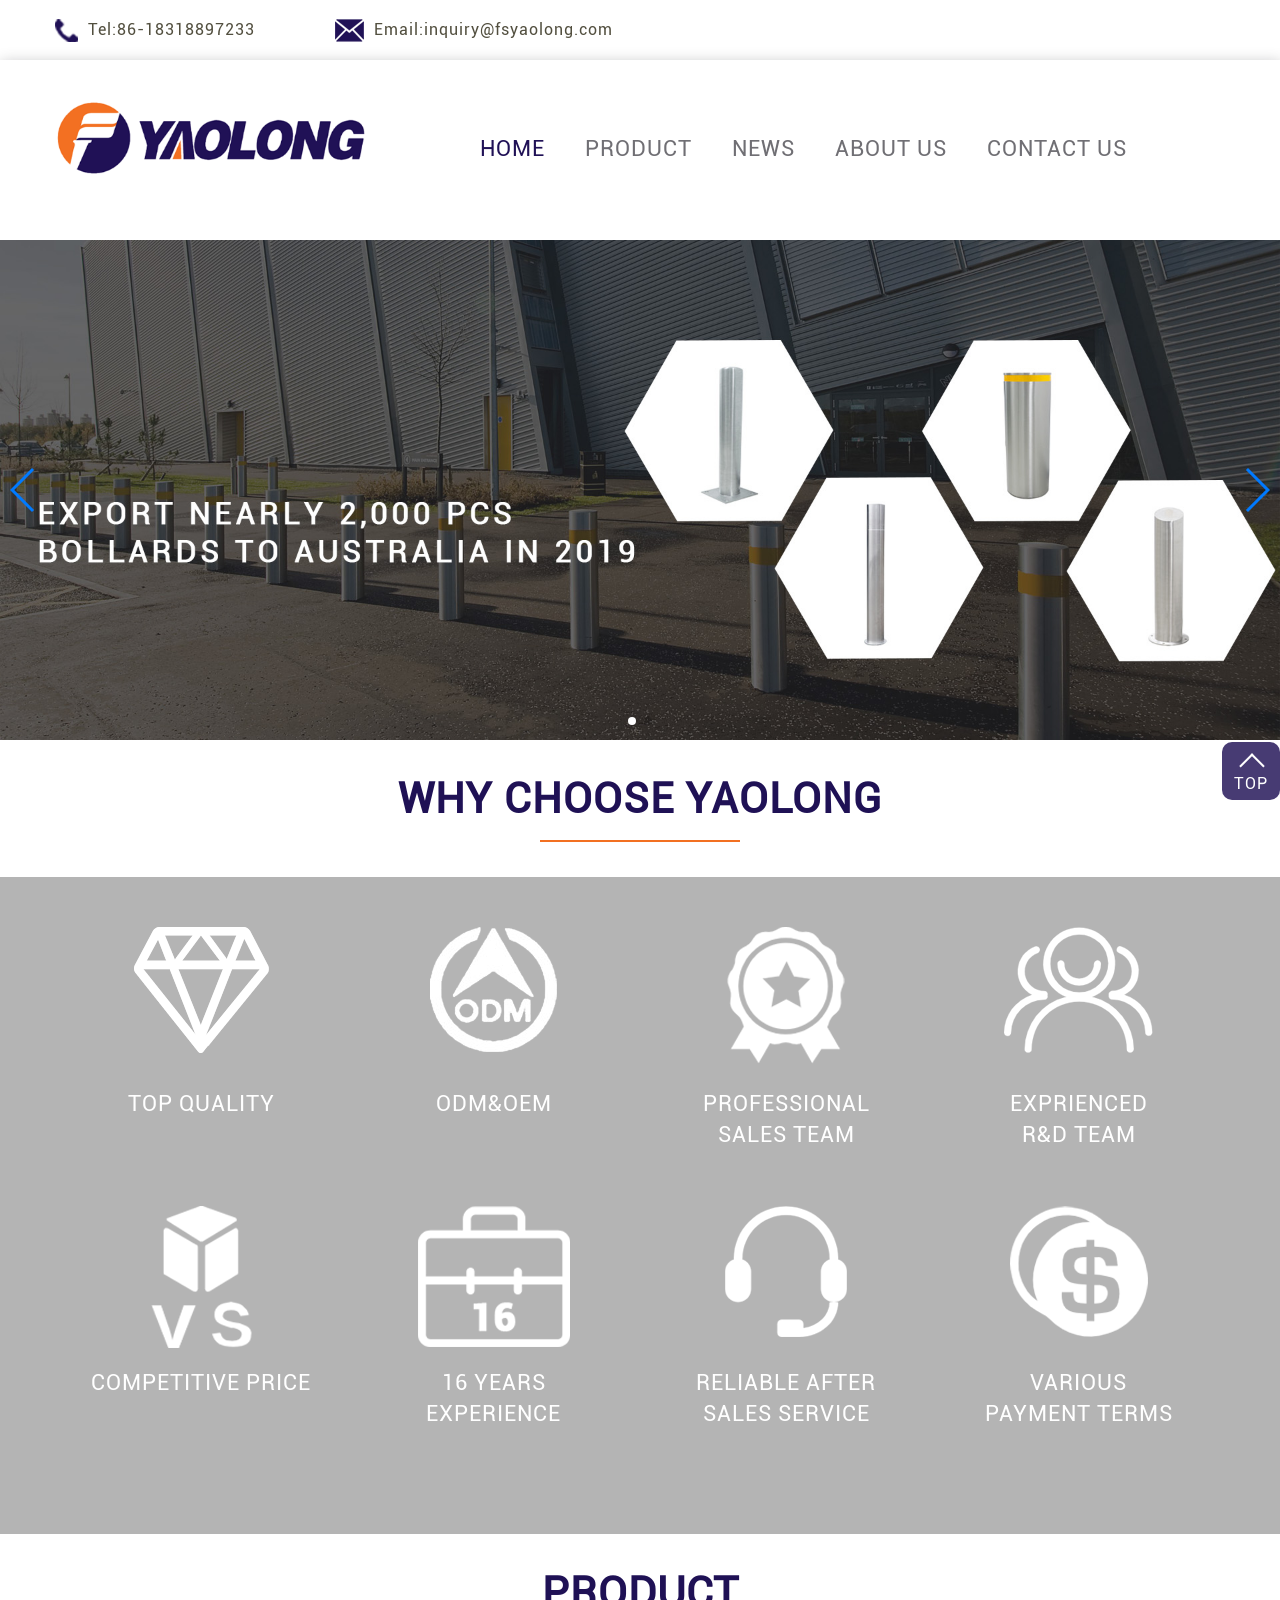
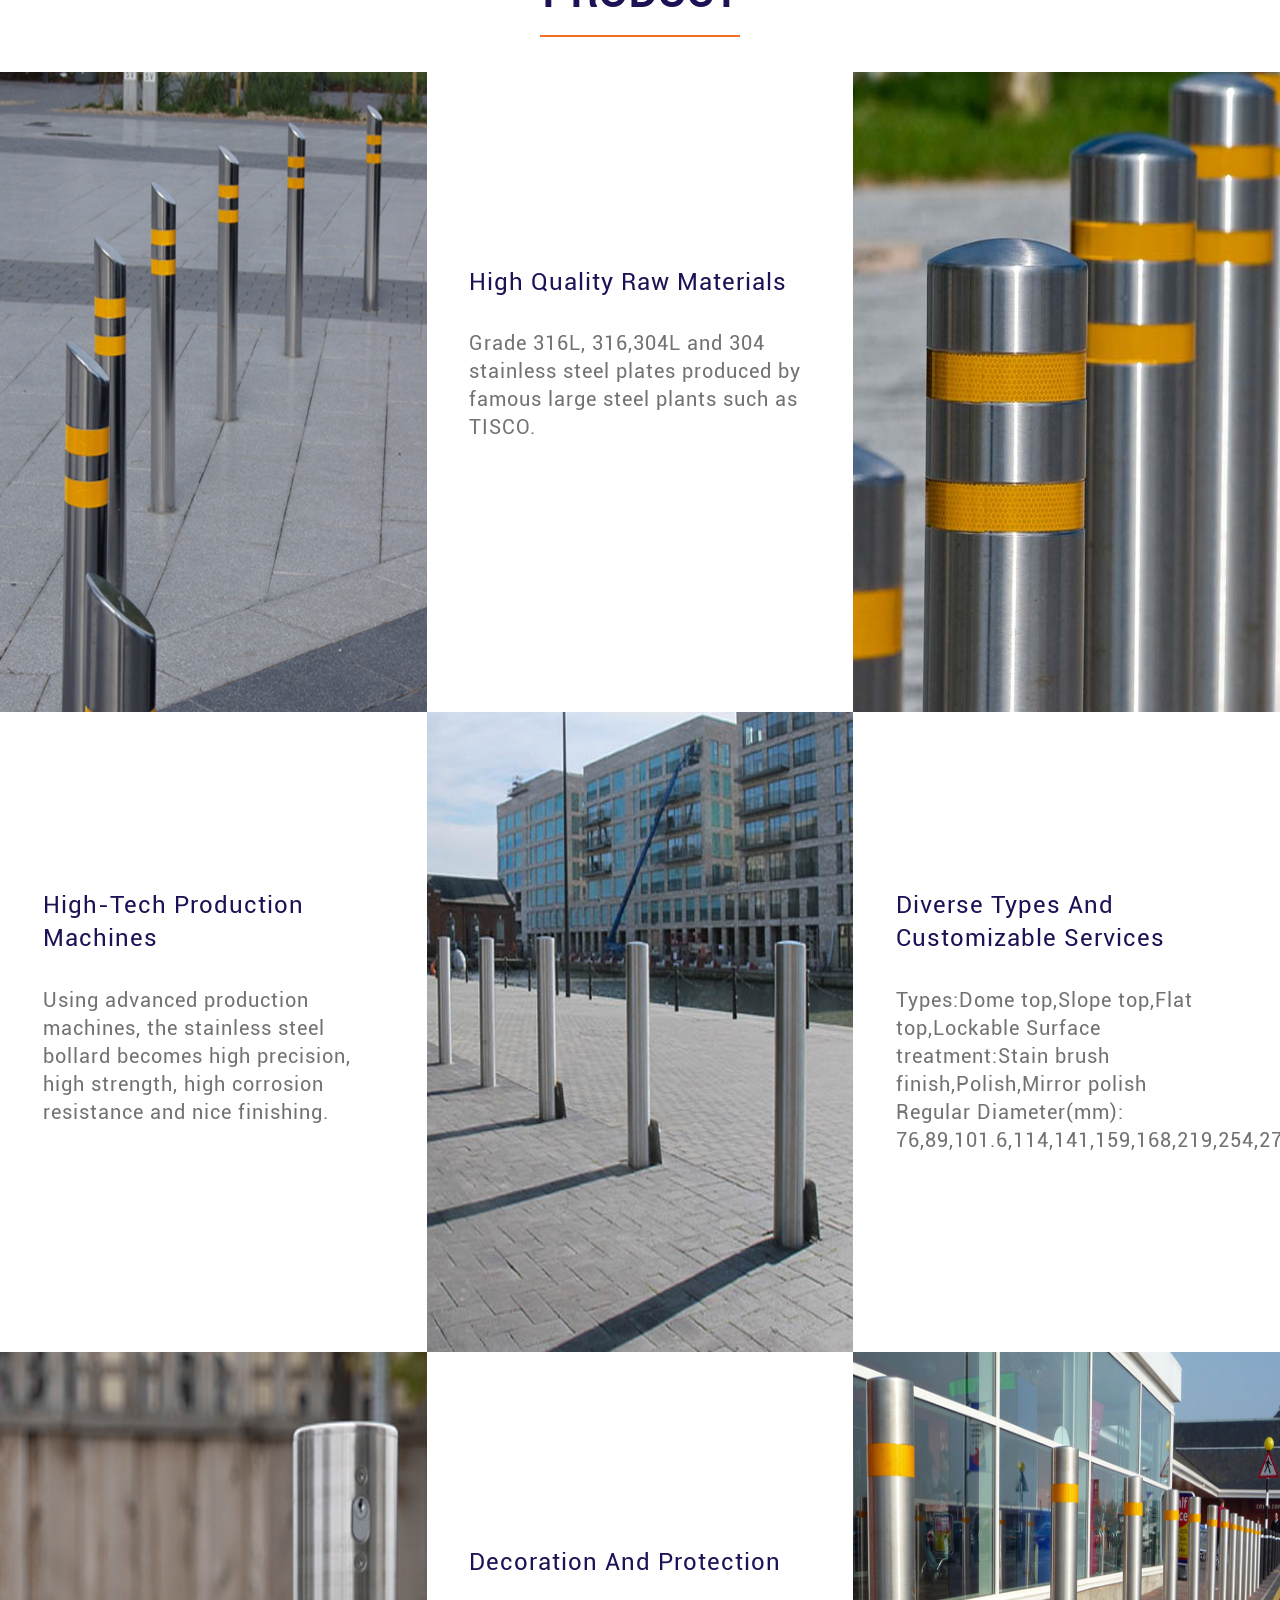
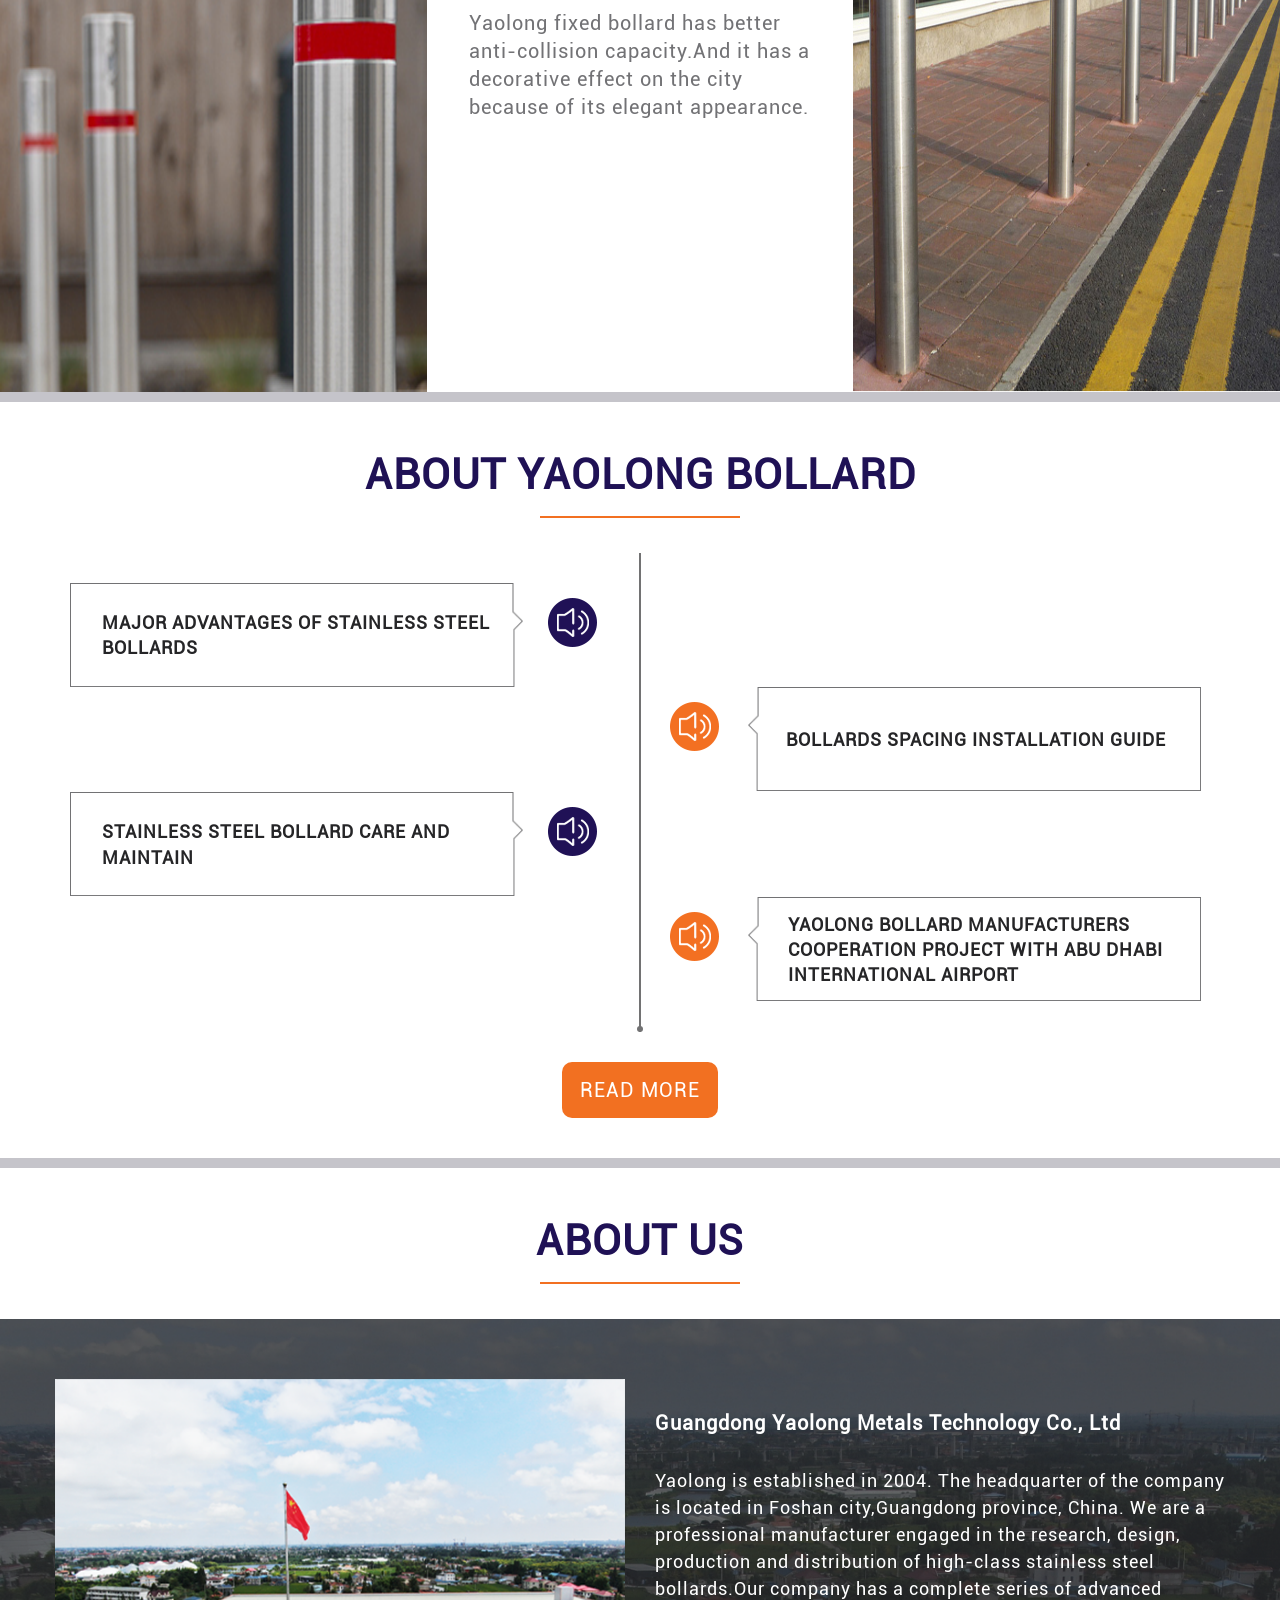
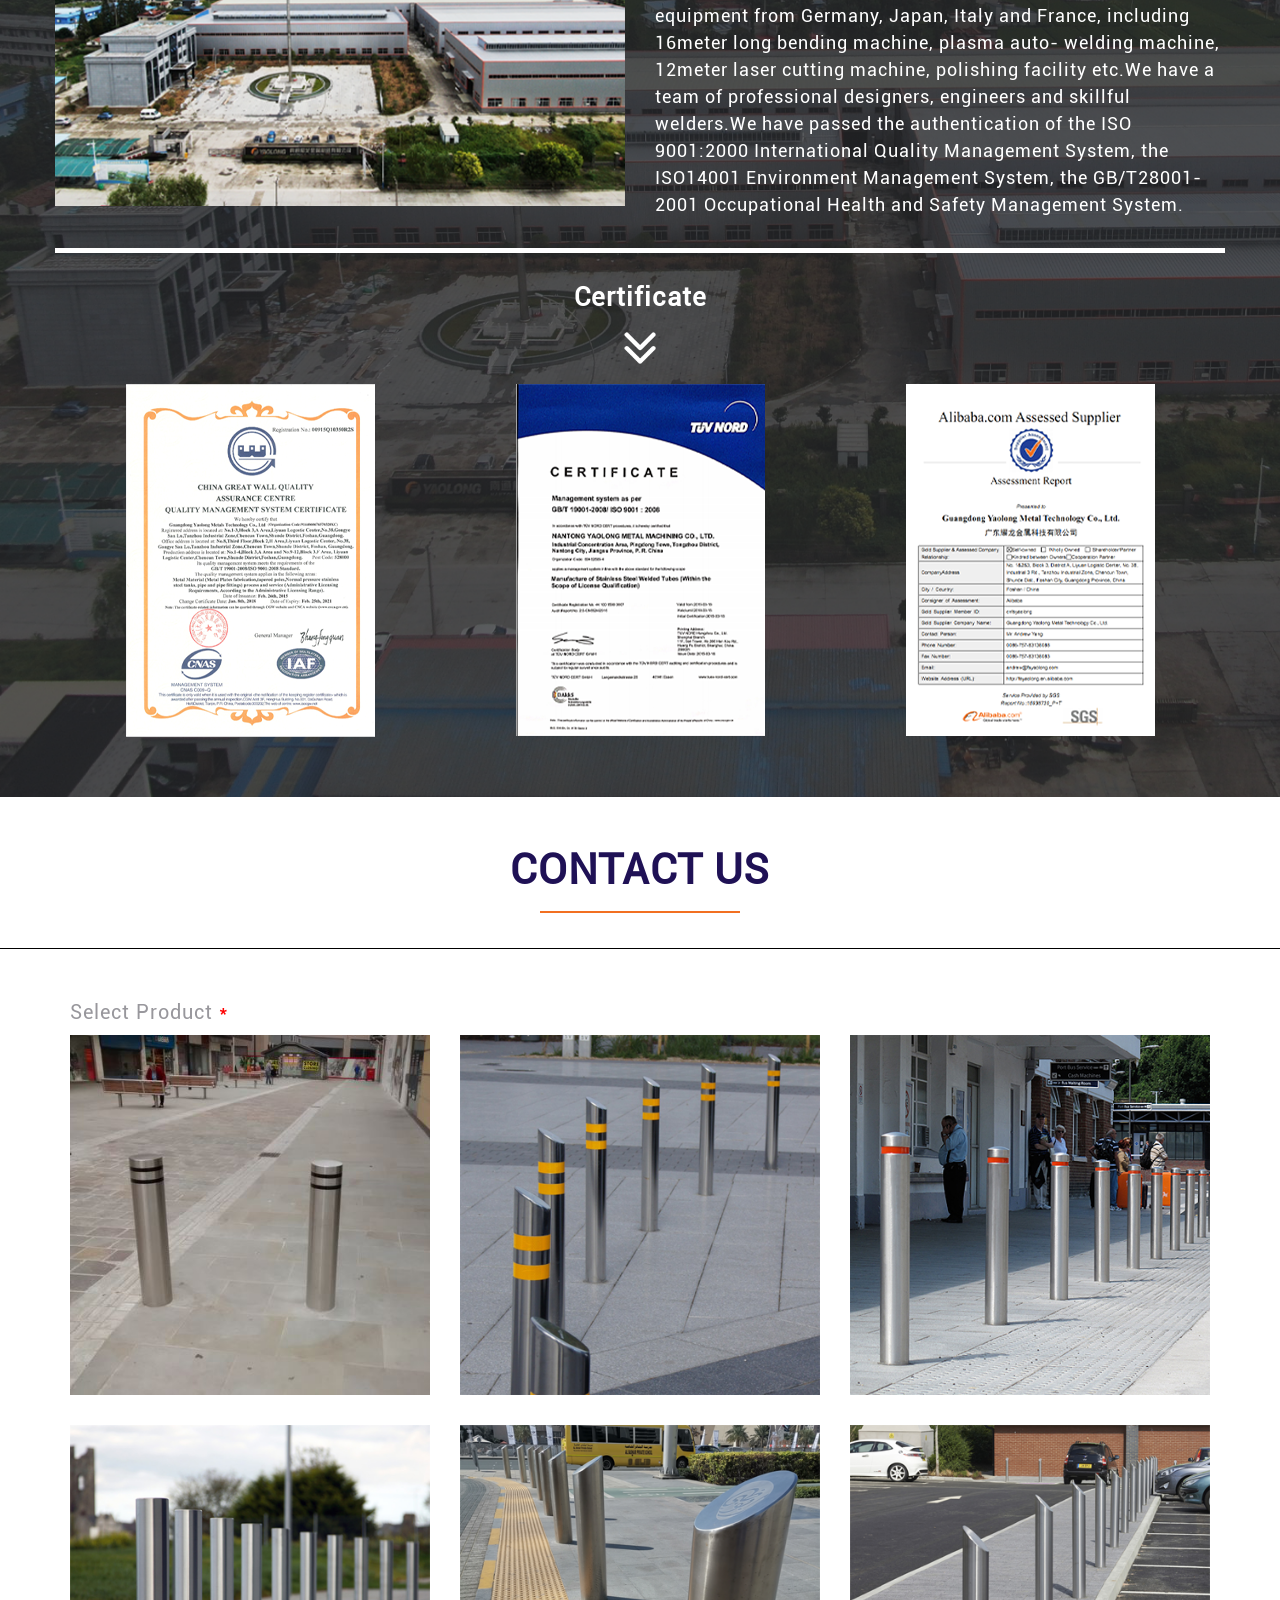
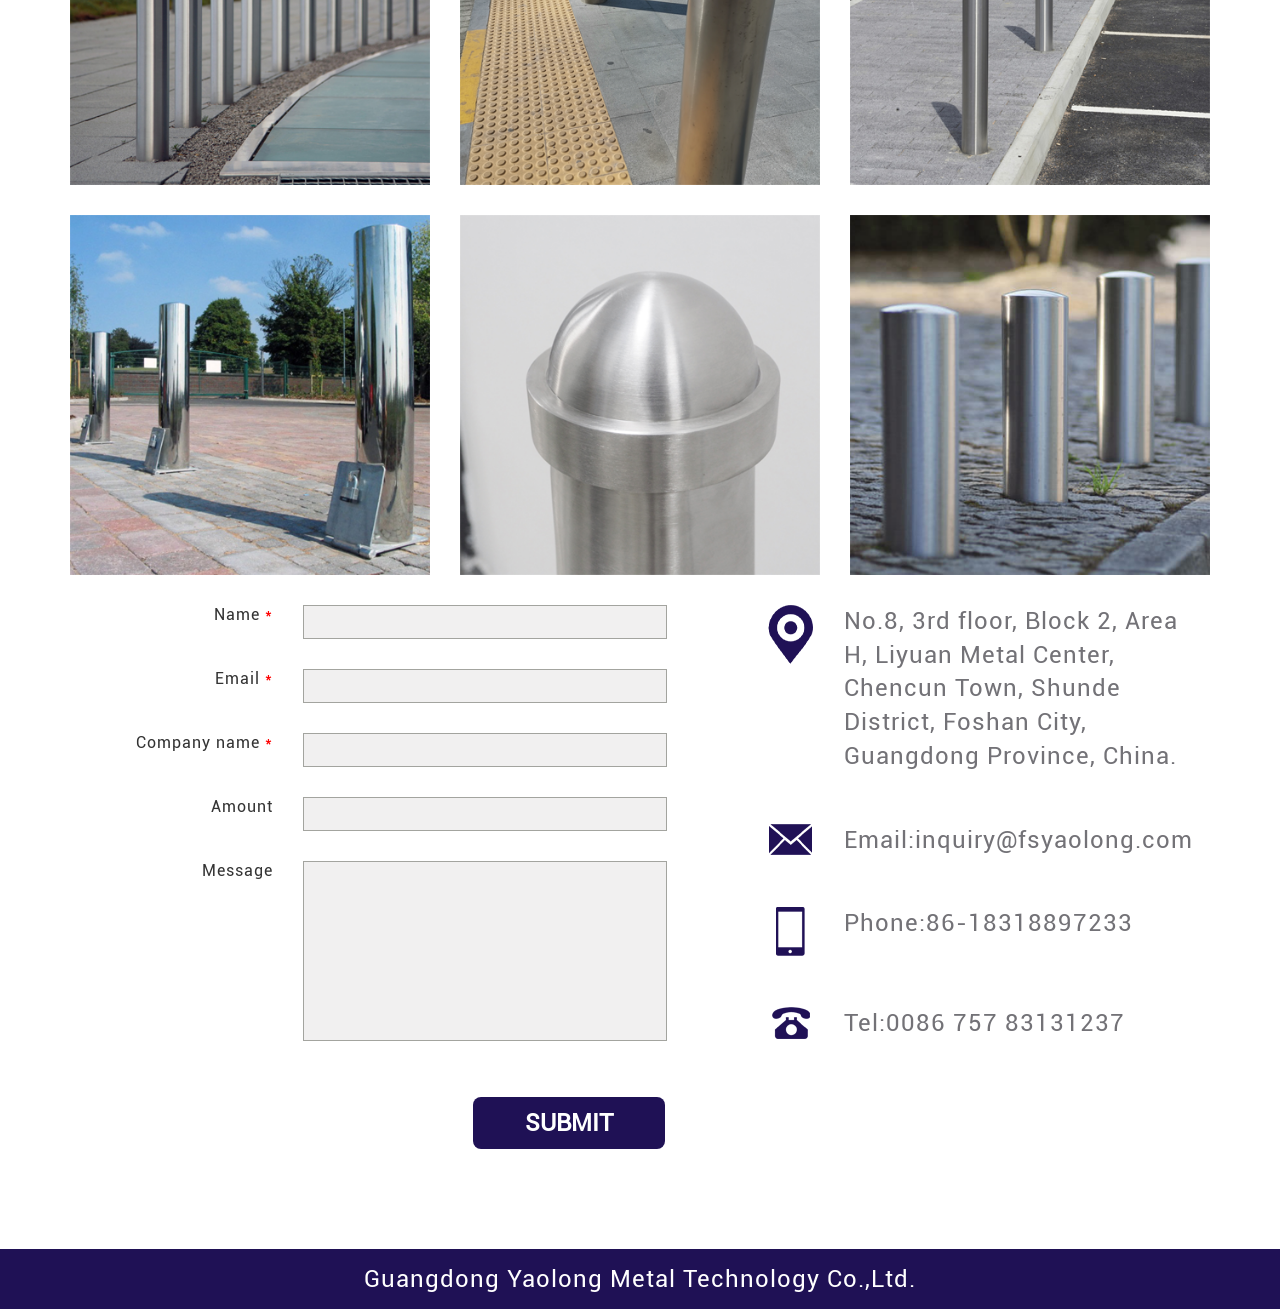
<file: pc/index.html>
<!DOCTYPE html>
<html lang="en">

<head>
    <meta http-equiv="Content-Type" content="text/html;charset=UTF-8" />
    <meta name="keywords" content="{$seo_keywords}" />
    <meta name="description" content="{$seo_description}" />
    <meta http-equiv="X-UA-Compatible" content="IE=Edge,chrome=1">
    <meta name="renderer" content="webkit">
    <meta name="viewport"
        content="width=device-width, user-scalable=no, initial-scale=1.0, maximum-scale=1.0, minimum-scale=1.0" />
    <meta name="wap-font-scale" content="no" />
    <meta name="apple-mobile-web-app-capable" content="yes" />
    <meta name="format-detection" content="telephone=no" />
    <meta name="Robots" content="all">

    <!-- <link rel="shortcut icon" href="favicon.ico" type="image/x-icon" /> -->
    <title>index</title>

    <!-- css -->
    <link rel="stylesheet" href="css/bootstrap.min.css">
    <link rel="stylesheet" href="css/swiper-4.5.0.min.css">
    <link rel="stylesheet" href="css/animate.min.css">
    <link rel="stylesheet" href="css/main.css">

    <!-- 字体引入 -->
    <style>
        @font-face {
            font-family: 'Roboto';
            src: url('font/Roboto.ttf');
        }
    </style>
    <script type="text/javascript" src="js/jquery-3.3.1.min.js"></script>
</head>

<body>
    <!-- header -->
    <header>
        <div class="container">
            <div class="row">

                <!-- 顶部联系信息 -->
                <div class="top-bar clearfix">
                    <!-- 电话与邮箱 -->
                    <div class="infos">
                        <div class="phone pull-left">
                            <img src="images/phone.png" alt="">
                            <span>Tel:86-18318897233</span>
                        </div>
                        <div class="email pull-left">
                            <img src="images/email.png" alt="">
                            <span>Email:inquiry@fsyaolong.com</span></div>
                    </div>
                </div>
            </div>
        </div>
        <!-- 导航 -->
        <div class="nav clearfix">
            <div class="container">
                <div class="row">
                    <div class="logo col-lg-4 col-md-4 col-sm-4">
                        <img src="images/logo.png" alt="">
                    </div>
                    <div class="list col-lg-8 col-md-8 col-sm-8">
                        <ul class="clearfix">
                            <li class="nav-active"><a href="javascript:;">HOME</a></li>
                            <li><a href="#product">PRODUCT</a></li>
                            <li><a href="#news">NEWS</a></li>
                            <li><a href="#about">About us</a></li>
                            <li><a href="#contact">Contact us</a></li>
                        </ul>
                    </div>
                </div>
            </div>

        </div>

    </header>

    <div class="index">
        <!-- Swiper -->
        <div class="swiper-container">
            <div class="swiper-wrapper">
                <div class="swiper-slide"><a href=""><img src="images/banner.png" alt=""></a></div>
                <div class="swiper-slide"><a href=""><img src="images/banner.png" alt=""></a></div>
            </div>
            <div class="swiper-pagination"></div>
            <div class="swiper-button-next"></div>
            <div class="swiper-button-prev"></div>
        </div>

        <!-- odds -->
        <div class="odds">
            <a name="odds"></a>
            <h3>Why Choose Yaolong</h3>
            <div class="box">
                <div class="container">
                    <div class="row">
                        <div class="list clearfix">
                            <div class="ico col-lg-3 col-md-3 col-sm-6 col-xs-6">
                                <div class="box-img"><img src="images/odds1.png" alt=""></div>
                                <p>Top quality</p>
                            </div>
                            <div class="ico col-lg-3 col-md-3 col-sm-6 col-xs-6">
                                <div class="box-img"><img src="images/odds2.png" alt=""></div>
                                <p>ODM&OEM</p>
                            </div>
                            <div class="ico col-lg-3 col-md-3 col-sm-6 col-xs-6">
                                <div class="box-img"><img src="images/odds3.png" alt=""></div>
                                <p> Professional sales team</p>
                            </div>
                            <div class="ico col-lg-3 col-md-3 col-sm-6 col-xs-6">
                                <div class="box-img"><img src="images/odds4.png" alt=""></div>
                                <p>Exprienced R&D team</p>
                            </div>
                            <div class="ico col-lg-3 col-md-3 col-sm-6 col-xs-6">
                                <div class="box-img"><img src="images/odds5.png" alt=""></div>
                                <p>Competitive price</p>
                            </div>
                            <div class="ico col-lg-3 col-md-3 col-sm-6 col-xs-6">
                                <div class="box-img"><img src="images/odds6.png" alt=""></div>
                                <p>16 years experience </p>
                            </div>
                            <div class="ico col-lg-3 col-md-3 col-sm-6 col-xs-6">
                                <div class="box-img"><img src="images/odds7.png" alt=""></div>
                                <p>Reliable after sales service </p>
                            </div>
                            <div class="ico col-lg-3 col-md-3 col-sm-6 col-xs-6">
                                <div class="box-img"><img src="images/odds8.png" alt=""></div>
                                <p> Various payment terms</p>
                            </div>
                        </div>

                    </div>
                </div>
            </div>
        </div>

        <!-- product -->
        <div class="product">
            <a name="product"></a>
            <h3>product</h3>
            <div class="list clearfix">

                <div class="imgs col-lg-4 col-md-4 col-sm-6"><img src="images/product1.png" alt=""></div>
                <div class="txt col-lg-4 col-md-4 col-sm-6">
                    <div class="box">
                        <div class="title">High Quality Raw Materials</div>
                        <div class="content"> Grade 316L, 316,304L and 304 stainless steel plates produced by famous
                            large
                            steel plants such as TISCO.
                        </div>
                    </div>
                </div>
                <div class="imgs col-lg-4 col-md-4 col-sm-6"><img src="images/product2.png" alt=""></div>


                <div class="txt col-lg-4 col-md-4 col-sm-6">
                    <div class="box">
                        <div class="title"> High-Tech Production Machines</div>
                        <div class="content"> Using advanced production machines, the stainless steel bollard becomes
                            high
                            precision, high strength, high corrosion resistance and nice finishing.
                        </div>
                    </div>
                </div>
                <div class="imgs col-lg-4 col-md-4 col-sm-6"><img src="images/product3.png" alt=""></div>
                <div class="txt col-lg-4 col-md-4 col-sm-6">
                    <div class="box">
                        <div class="title">Diverse Types And Customizable Services</div>
                        <div class="content"> Types:Dome top,Slope top,Flat top,Lockable
                            Surface treatment:Stain brush finish,Polish,Mirror polish
                            <p>Regular Diameter(mm):</p>
                            <p> 76,89,101.6,114,141,159,168,219,254,273,324</p>
                        </div>
                    </div>
                </div>


                <div class="imgs col-lg-4 col-md-4 col-sm-6"><img src="images/product4.png" alt=""></div>
                <div class="txt col-lg-4 col-md-4 col-sm-6">
                    <div class="box">
                        <div class="title"> Decoration And Protection</div>
                        <div class="content"> Yaolong fixed bollard has better anti-collision capacity.And it has a
                            decorative effect on the
                            city because of its elegant appearance.
                        </div>
                    </div>
                </div>
                <div class="imgs col-lg-4 col-md-4 col-sm-6"><img src="images/product5.png" alt=""></div>
            </div>
        </div>

        <!-- news -->
        <div class="news">
            <a name="news"></a>
            <h3>About Yaolong Bollard</h3>
            <div class="container">
                <div class="row">
                    <div class="box clearfix">
                        <div class="clearfix">
                            <a class="news-box col-lg-6" href="" title="">
                                <div class="txt col-lg-10">
                                    Major Advantages Of Stainless Steel Bollards
                                </div>
                                <div class="voice col-lg-2"><img src="images/voice-left.png" alt=""></div>
                            </a>
                            <div class="news-box col-lg-6"></div>
                        </div>
                        <div class="border-right clearfix">
                            <div class="news-box col-lg-6"></div>
                            <a class="news-box col-lg-6" href="" title="">
                                <div class="voice col-lg-2"><img src="images/voice-right.png" alt=""></div>
                                <div class="txt col-lg-10"> Bollards Spacing Installation Guide</div>
                            </a>
                        </div>
                        <div class="clearfix">
                            <a class="news-box col-lg-6" href="" title="">
                                <div class="txt col-lg-10">
                                    Stainless Steel Bollard Care And
                                    Maintain
                                </div>
                                <div class="voice col-lg-2"><img src="images/voice-left.png" alt=""></div>
                            </a>
                            <div class="news-box col-lg-6"></div>
                        </div>
                        <div class="border-right last clearfix">
                            <div class="news-box col-lg-6"></div>
                            <a class="news-box col-lg-6" href="" title="">
                                <div class="voice col-lg-2"><img src="images/voice-right.png" alt=""></div>
                                <div class="txt col-lg-10"> Yaolong Bollard Manufacturers
                                    Cooperation Project With Abu Dhabi International Airport </div>
                            </a>

                        </div>
                        </a>
                        <div class="line"></div>
                    </div>
                    <a href="" class="more">read more</a>
                </div>
            </div>
        </div>


        <!-- about -->
        <div class="about">
            <a name="about"></a>
            <h3>about us</h3>
            <div class="content">
                <div class="container">
                    <div class="row">

                        <div class="top clearfix">
                            <div class="box-img col-lg-6 col-md-6">
                                <img src="images/about1.png" alt="">
                            </div>
                            <div class="txt col-lg-6 col-md-6">
                                <div class="title">Guangdong Yaolong Metals Technology Co., Ltd</div>
                                <p>
                                    Yaolong is established in 2004. The headquarter of the company is located in Foshan
                                    city,Guangdong province, China. We are a professional manufacturer engaged in the
                                    research,
                                    design, production and distribution of high-class stainless steel bollards.Our
                                    company has a
                                    complete series of advanced equipment from Germany, Japan, Italy and France,
                                    including
                                    16meter long bending machine, plasma auto- welding machine, 12meter laser cutting
                                    machine,
                                    polishing facility etc.We have a team of professional designers, engineers and
                                    skillful
                                    welders.We have passed the authentication of the ISO 9001:2000 International Quality
                                    Management System, the ISO14001 Environment Management System, the GB/T28001-2001
                                    Occupational Health and Safety Management System.
                                </p>
                            </div>
                        </div>
                        <div class="lines"></div>
                        <div class="list ">
                            <h5>Certificate</h5>
                            <div class="box-img">
                                <img class="down" src="images/ico-about.png" alt="">
                            </div>
                            <div class="imgs clearfix">
                                <div class="images col-lg-4 col-md-4"><img src="images/about2.png" alt=""></div>
                                <div class="images col-lg-4 col-md-4"><img src="images/about3.png" alt=""></div>
                                <div class="images col-lg-4 col-md-4"><img src="images/about4.png" alt=""></div>
                            </div>

                        </div>
                    </div>
                </div>

            </div>

        </div>

        <!-- contact -->
        <div class="contact">
            <a name="contact"></a>
            <h3>contact us</h3>
            <div class="lines"></div>
            <div class="container">
                <div class="row">

                    <div class="list">
                        <div class="title"> Select Product <span> * </span> </div>
                        <div class="box clearfix">
                            <div class="box-img col-lg-4 col-md-4"><img src="images/contact1.png" alt=""></div>
                            <div class="box-img col-lg-4 col-md-4"><img src="images/contact2.png" alt=""></div>
                            <div class="box-img col-lg-4 col-md-4"><img src="images/contact3.png" alt=""></div>
                            <div class="box-img col-lg-4 col-md-4"><img src="images/contact4.png" alt=""></div>
                            <div class="box-img col-lg-4 col-md-4"><img src="images/contact5.png" alt=""></div>
                            <div class="box-img col-lg-4 col-md-4"><img src="images/contact6.png" alt=""></div>
                            <div class="box-img col-lg-4 col-md-4"><img src="images/contact7.png" alt=""></div>
                            <div class="box-img col-lg-4 col-md-4"><img src="images/contact8.png" alt=""></div>
                            <div class="box-img col-lg-4 col-md-4"><img src="images/contact9.png" alt=""></div>
                        </div>
                    </div>

                    <div class="form-box clearfix">

                        <form class="col-lg-7 col-md-7" name="form" method="post" onsubmit="return beforeSubmit2(this);"
                            action="index.php?g=Home&a=message">
                            <div class="clearfix" style="padding-bottom:20px">

                                <div class="box clearfix">
                                    <div class="box-left col-lg-4 col-md-4">
                                        <p>Name <span> *</span></p>
                                    </div>
                                    <div class="col-lg-8 col-md-8"> <input type="text" name="name"></div>
                                </div>
                                <div class="box clearfix">
                                    <div class="box-left col-lg-4 col-md-4">
                                        <p>Email <span>*</span></p>
                                    </div>
                                    <div class="col-lg-8 col-md-8"> <input type="text" name="email"></div>
                                </div>
                                <div class="box clearfix">
                                    <div class="box-left col-lg-4 col-md-4">
                                        <p>Company name <span>*</span></p>
                                    </div>
                                    <div class="col-lg-8 col-md-8"> <input type="text" name="company"></div>
                                </div>
                                <div class="box clearfix">
                                    <div class="box-left col-lg-4 col-md-4">
                                        <p>Amount </p>
                                    </div>
                                    <div class="col-lg-8 col-md-8"> <input type="text" name="Amount"></div>
                                </div>
                                <div class="box clearfix">
                                    <div class="box-left col-lg-4 col-md-4">
                                        <p> Message</p>
                                    </div>
                                    <div class="col-lg-8 col-md-8"> <textarea name="message"></textarea></div>
                                </div>
                            </div>
                            <div class="box-btns"> <input type="submit" value="SUBMIT" class="submit-btn"></div>
                        </form>

                        <div class="details col-lg-5 col-md-7">
                            <div class="boxs clearfix">
                                <div class="boxs-img col-lg-2 col-md-2"><img src="images/ico-contact1.png" alt=""></div>
                                <div class="boxs-txt col-lg-10 col-md-10">
                                    No.8, 3rd floor, Block 2, Area H,
                                    Liyuan Metal Center, Chencun Town,
                                    Shunde District, Foshan City,
                                    Guangdong Province, China.
                                </div>
                            </div>
                            <div class="boxs clearfix">
                                <div class="boxs-img col-lg-2 col-md-2"><img src="images/ico-contact2.png" alt=""></div>
                                <div class="boxs-txt col-lg-10 col-md-10">
                                    Email:inquiry@fsyaolong.com
                                </div>
                            </div>
                            <div class="boxs clearfix">
                                <div class="boxs-img col-lg-2 col-md-2"><img src="images/ico-contact3.png" alt=""></div>
                                <div class="boxs-txt col-lg-10 col-md-10">
                                    Phone:86-18318897233
                                </div>
                            </div>
                            <div class="boxs clearfix">
                                <div class="boxs-img col-lg-2 col-md-2"><img src="images/ico-contact4.png" alt=""></div>
                                <div class="boxs-txt col-lg-10 col-md-10">
                                    Tel:0086 757 83131237
                                </div>
                            </div>
                        </div>
                    </div>

                </div>
            </div>

        </div>

    </div>


    <!--footer -->
    <footer>

        <div class="copy"> Guangdong Yaolong Metal Technology Co.,Ltd. </div>

        <div class="goTop" style="display: block;">
            <i class="topIcon"></i>
            <p>TOP</p>
        </div>
    </footer>

</body>

<script type="text/javascript" src="js/swiper-4.5.0.min.js"></script>
<script type="text/javascript" src="js/wow.min.js"></script>
<script type="text/javascript" src="js/main.js"></script>

</html>
</file>
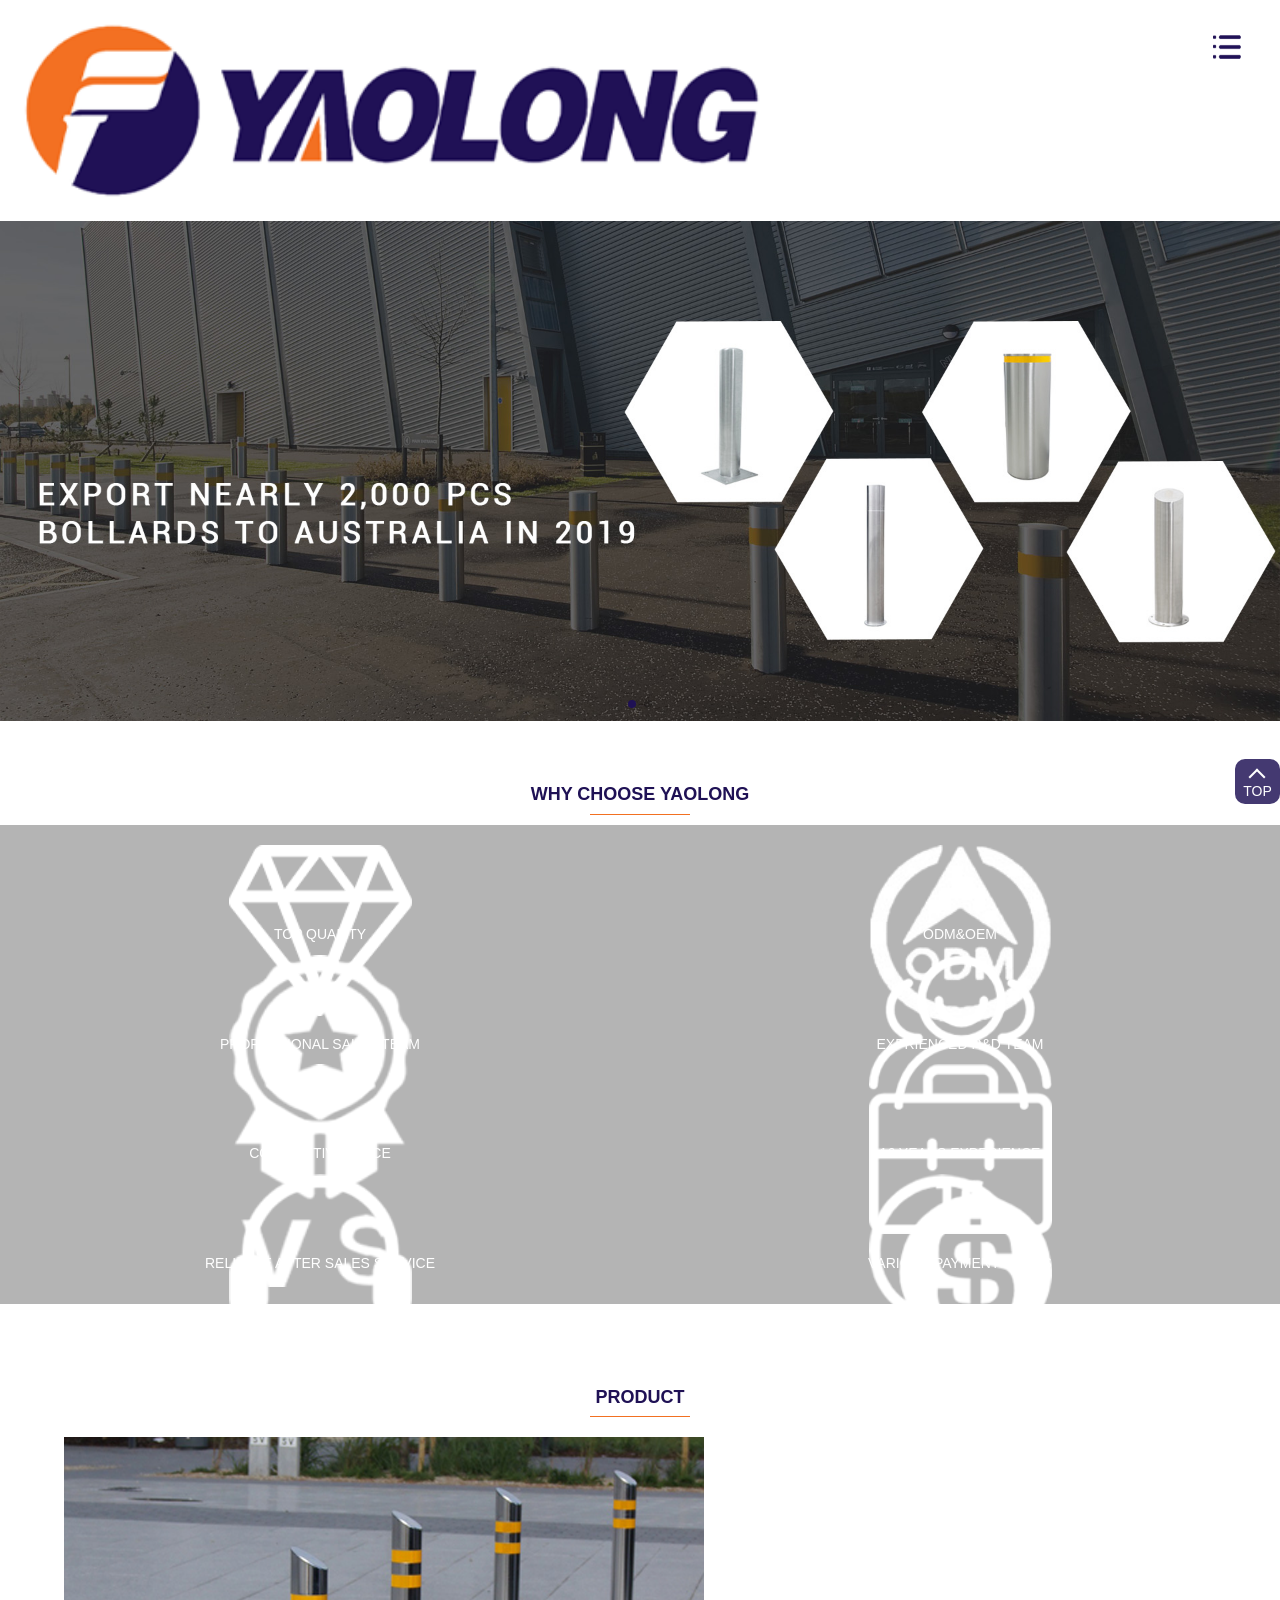
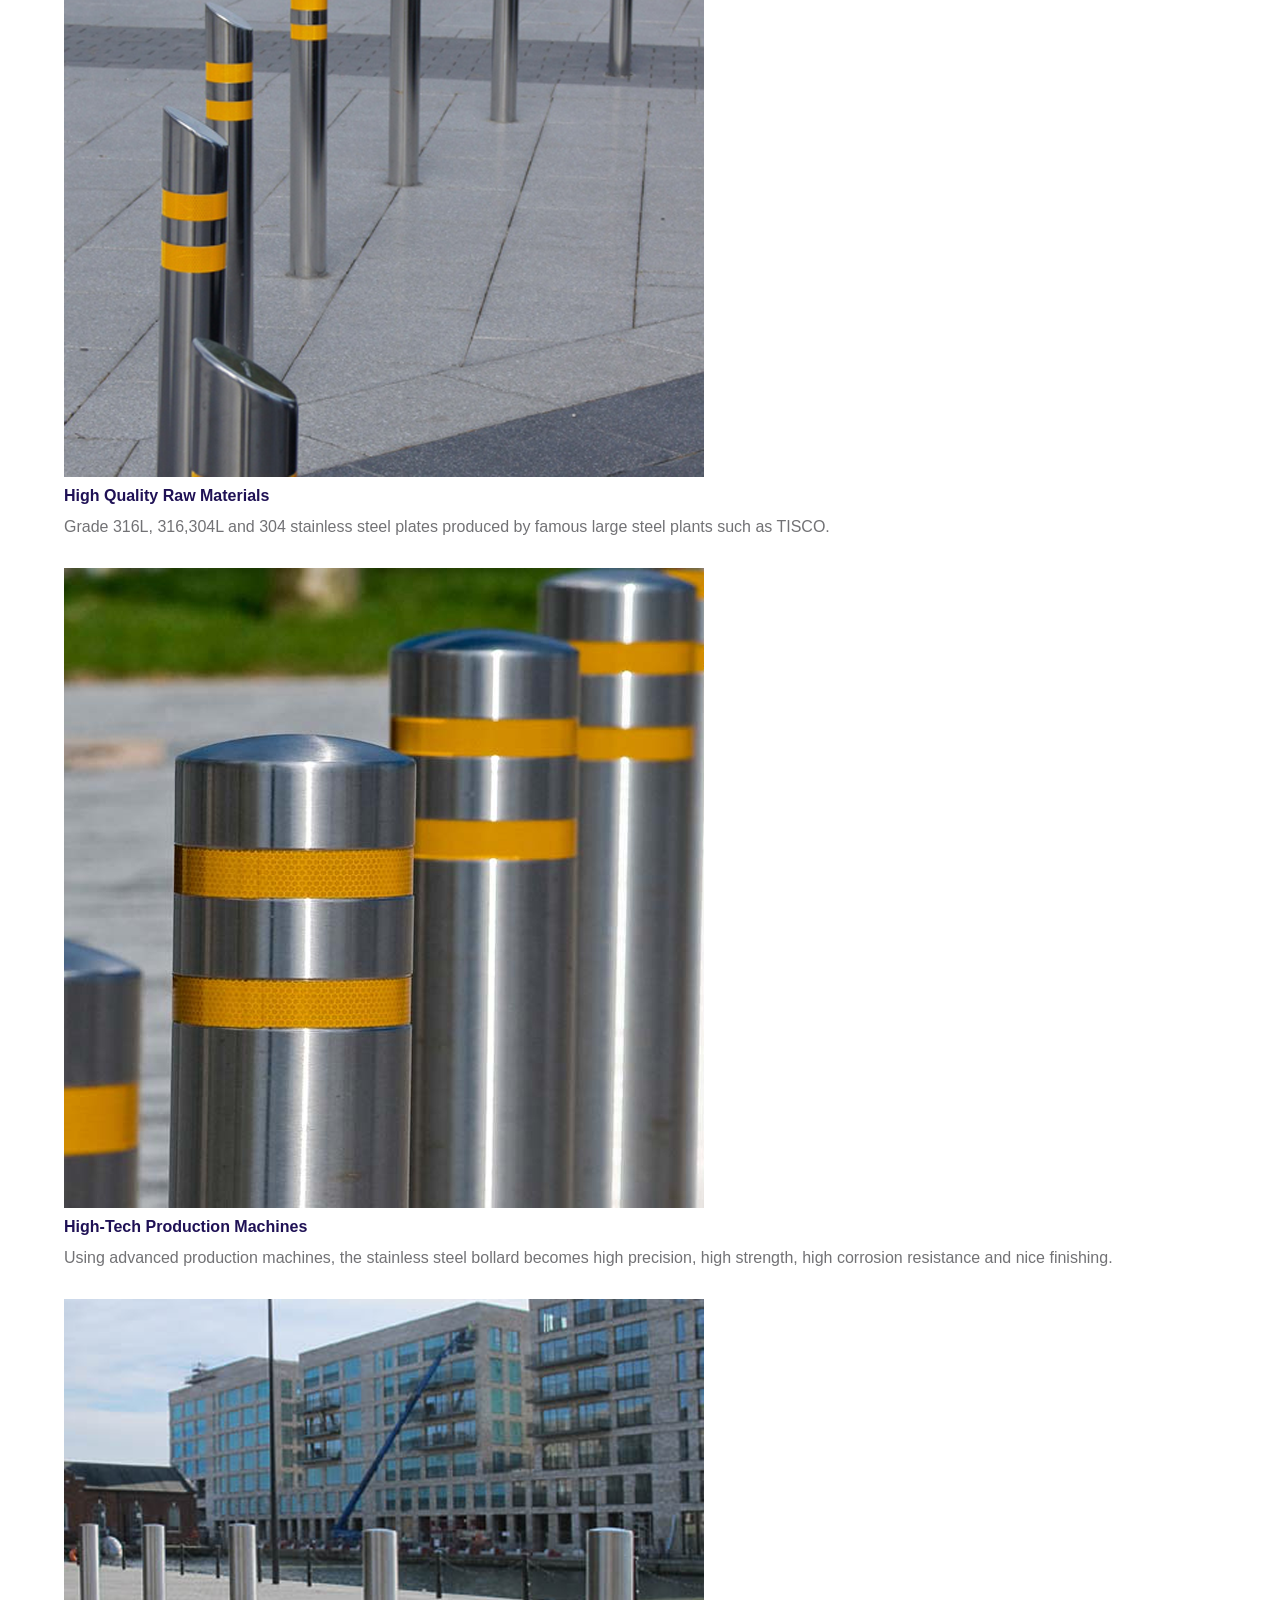
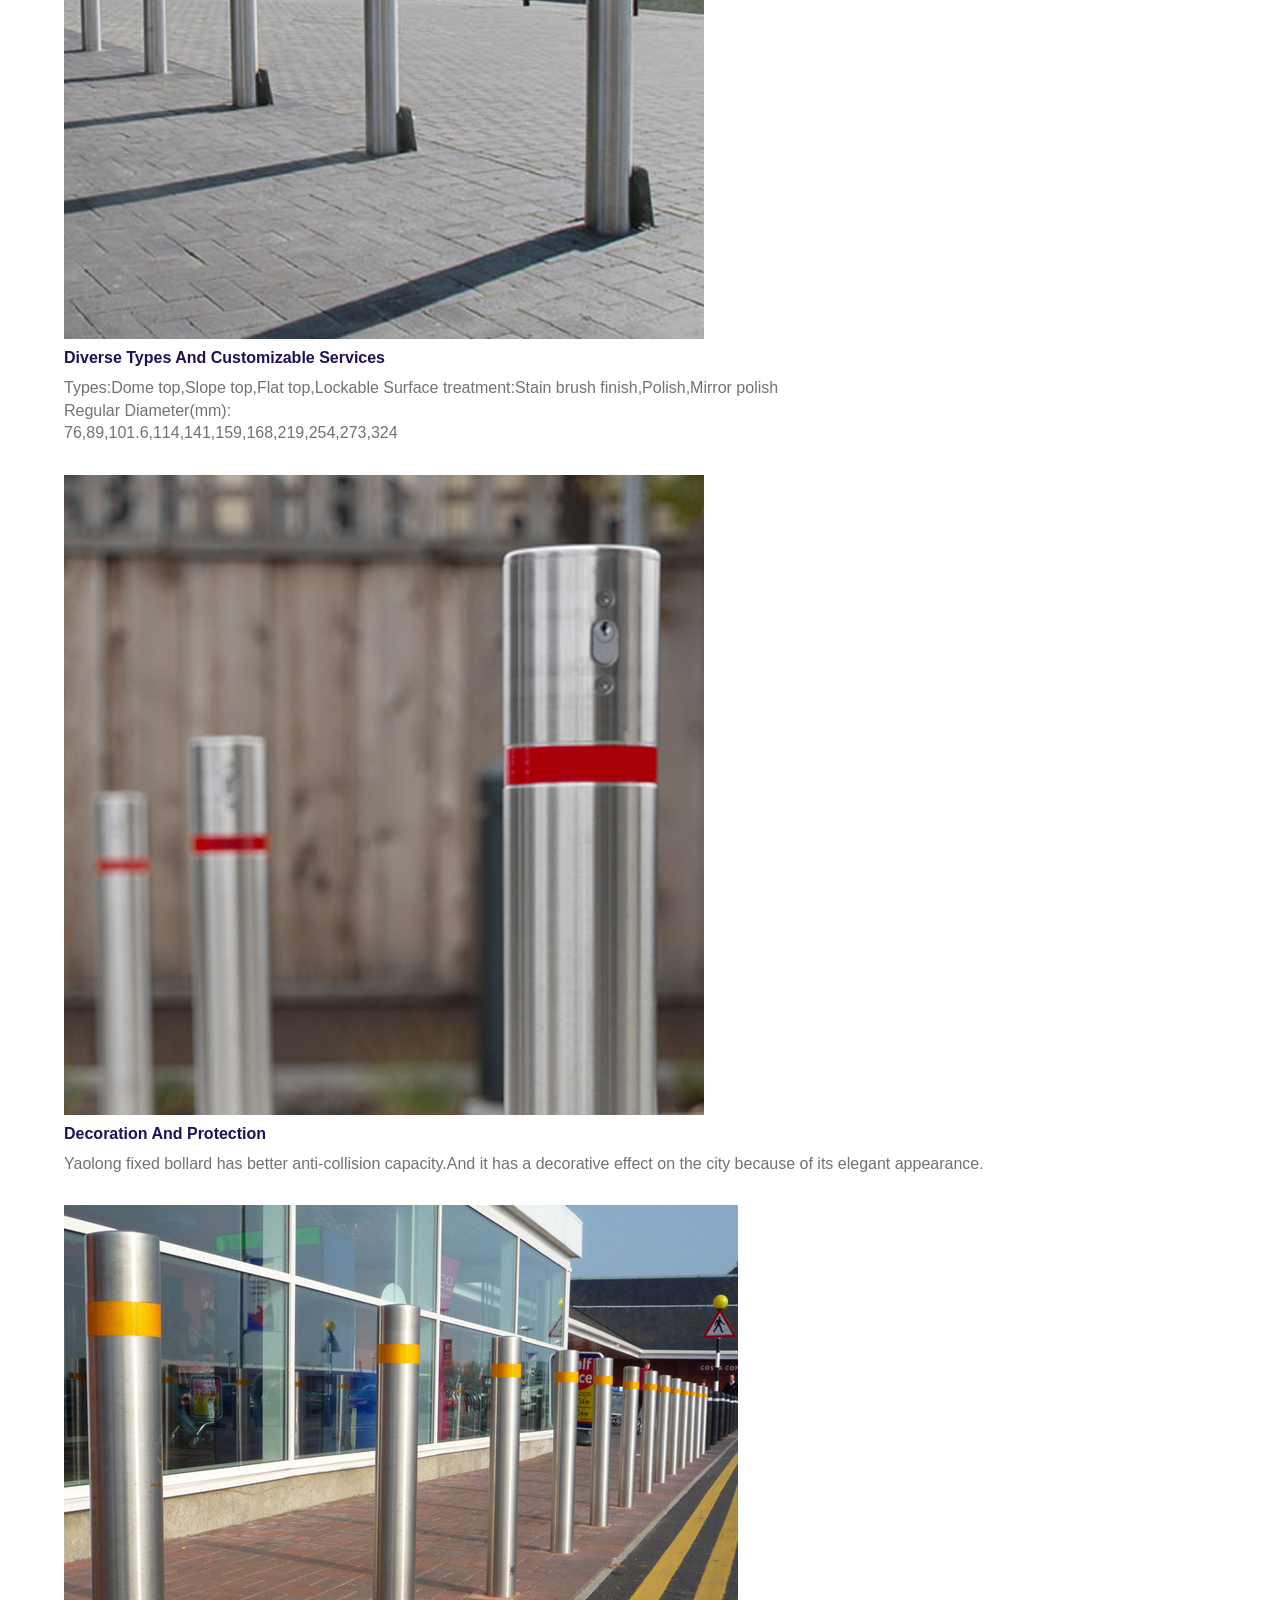
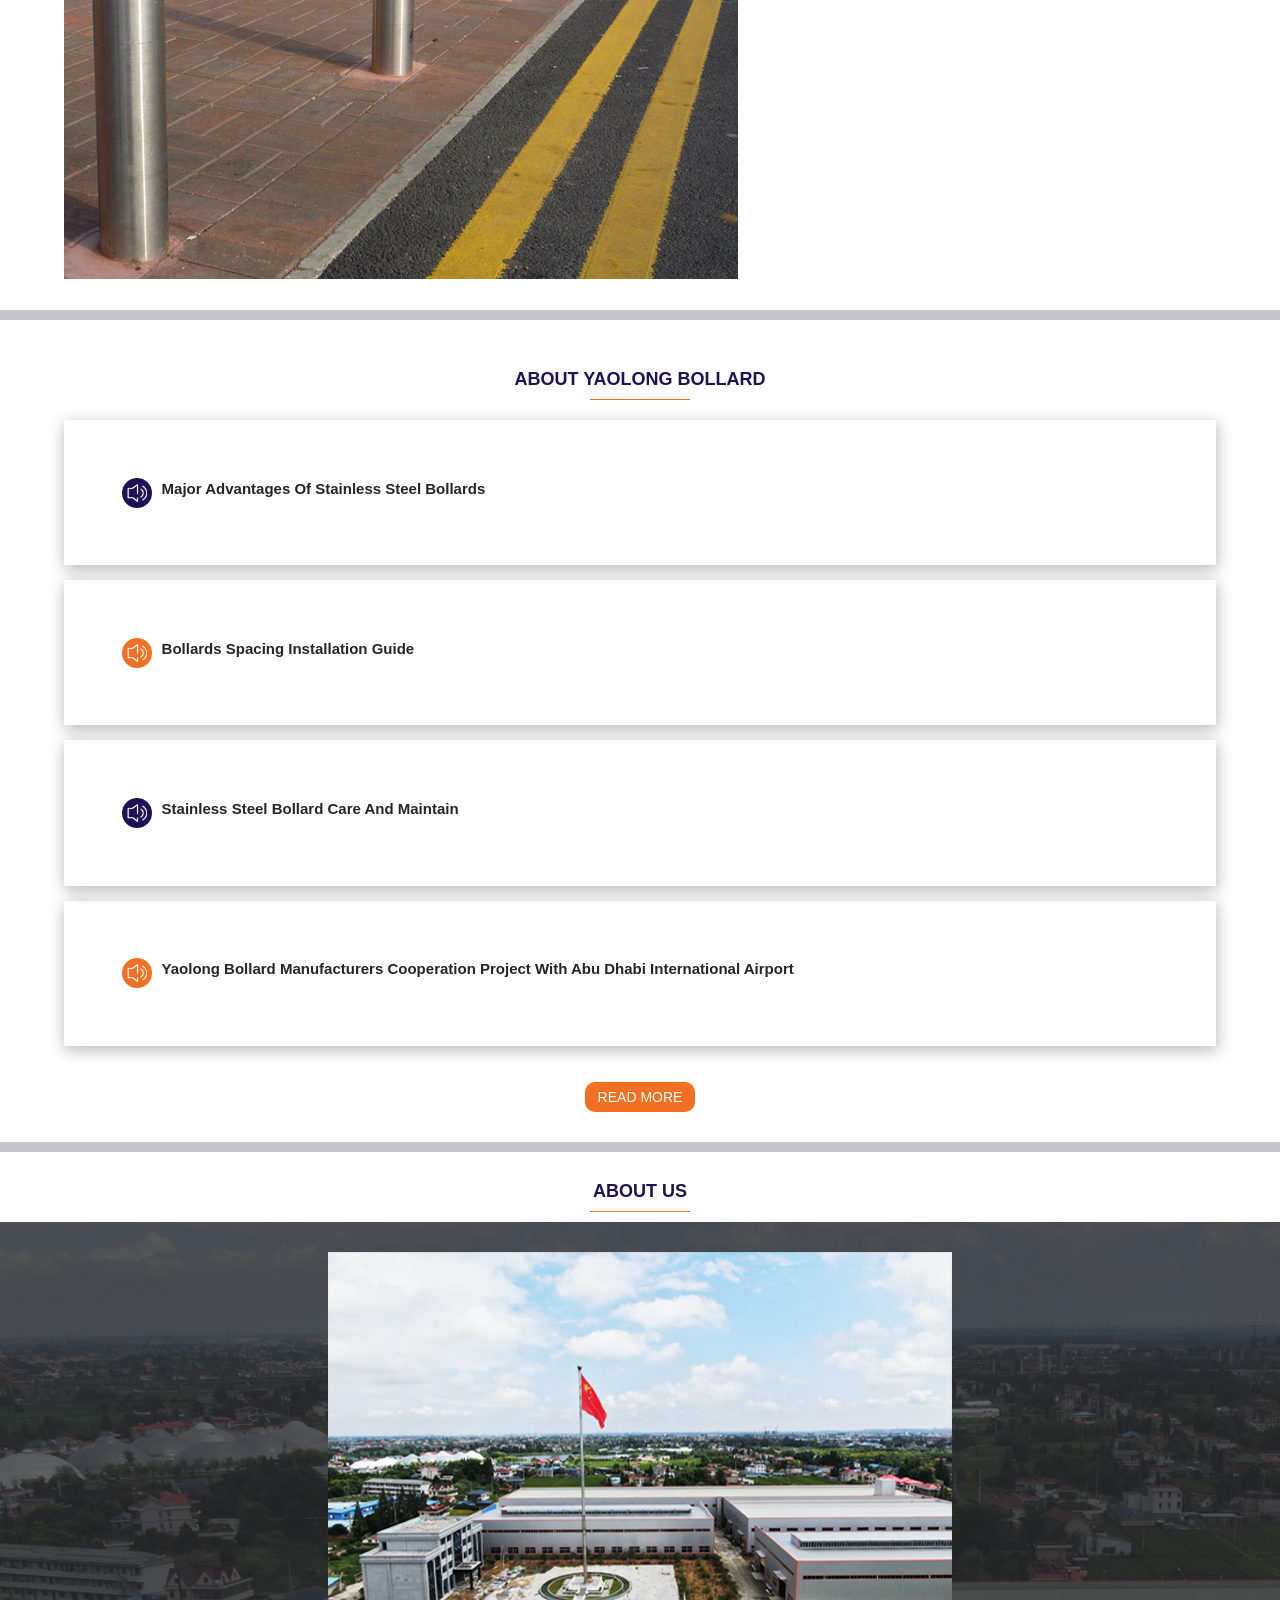
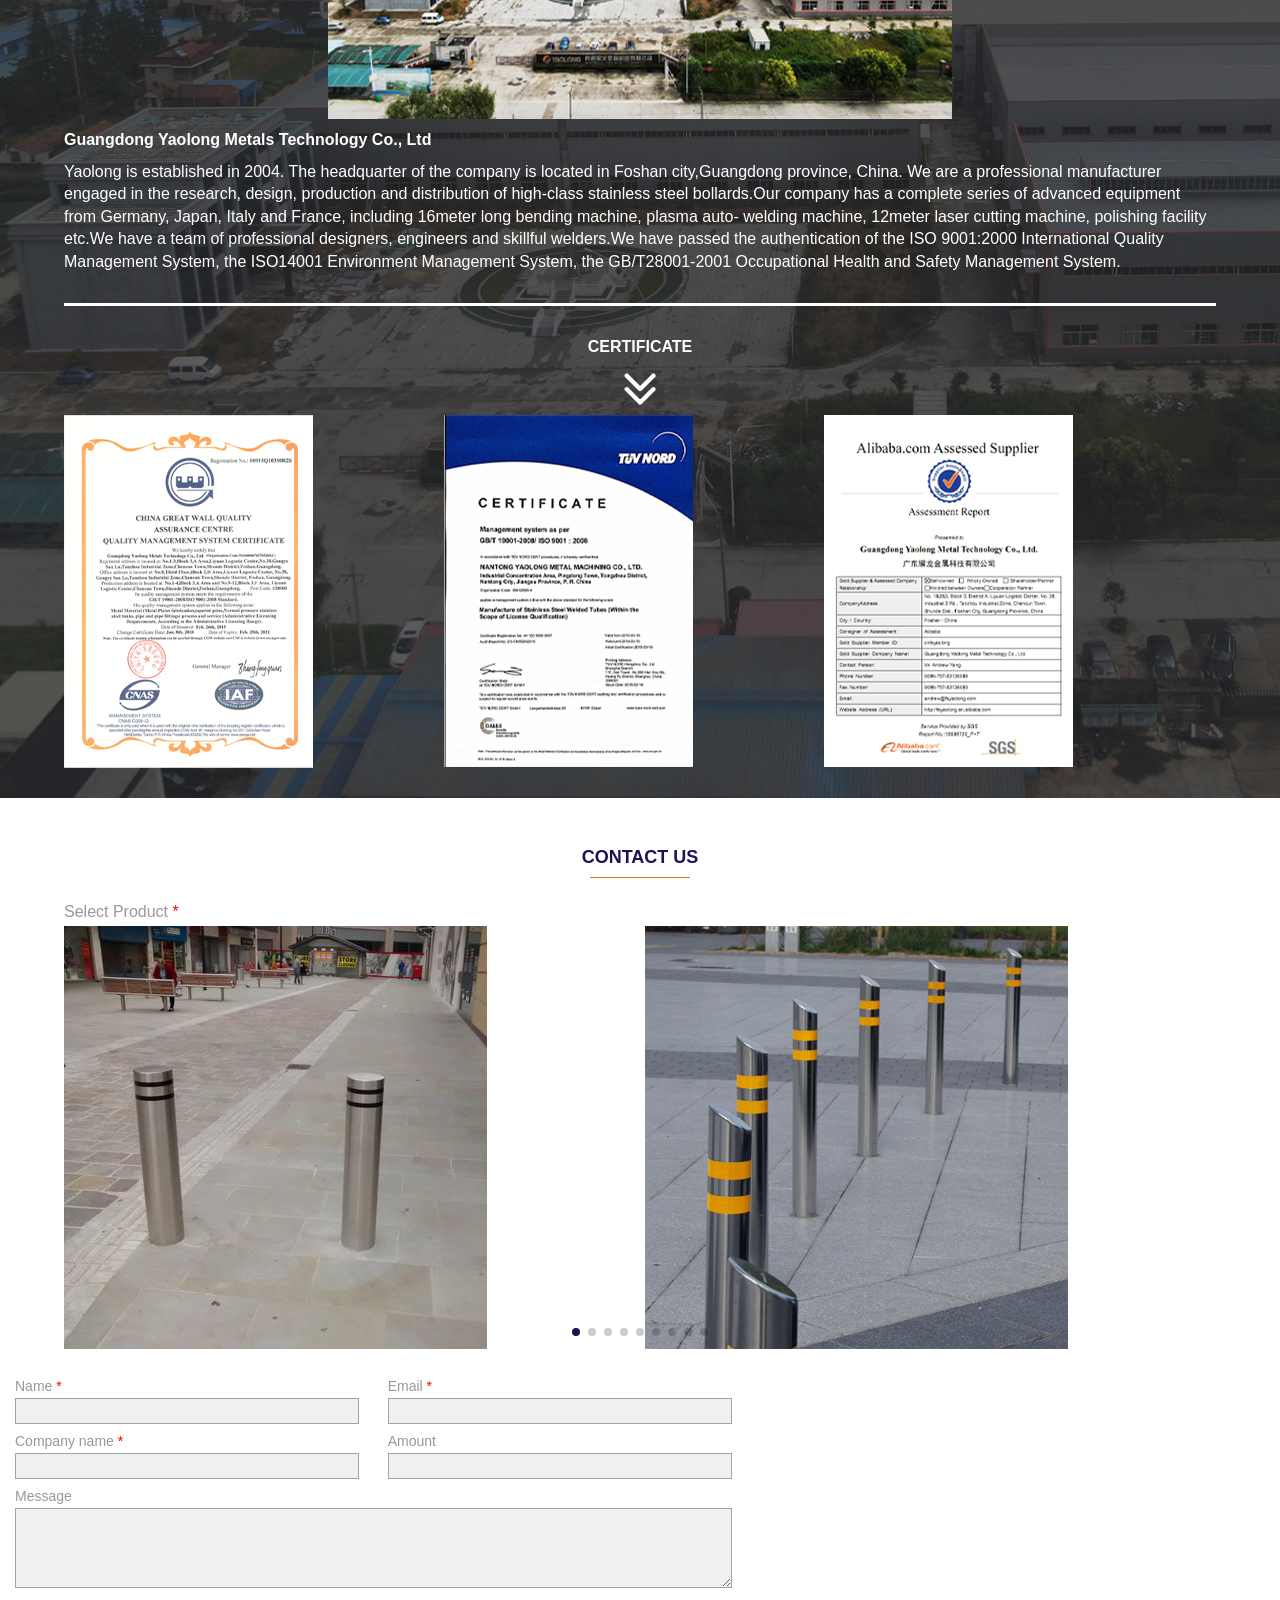
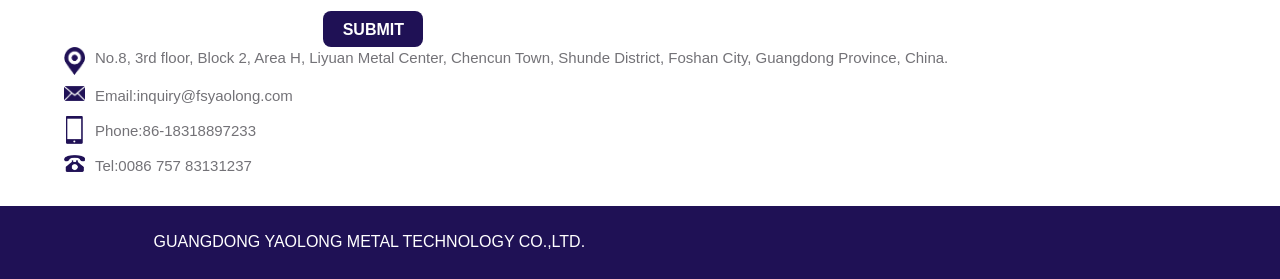
<file: wap/index.html>
<!DOCTYPE html>
<html lang="en">

<head>
    <meta charset="UTF-8">
    <meta name="keywords" content="{$seo_keywords}" />
    <meta name="description" content="{$seo_description}" />
    <meta http-equiv="X-UA-Compatible" content="IE=Edge,chrome=1">
    <meta name="renderer" content="webkit">
    <meta name="viewport"
        content="width=device-width, user-scalable=no, initial-scale=1.0, maximum-scale=1.0, minimum-scale=1.0" />
    <link rel="shortcut icon" href="favicon.ico" type="image/x-icon" />
    <title>index</title>

    <!-- css -->
    <link rel="stylesheet" href="css/swiper-4.5.0.min.css">
    <link rel="stylesheet" href="css/bootstrap.min.css">
    <link rel="stylesheet" href="css/reset.css">
    <link rel="stylesheet" href="css/main.css">
</head>

<body>

    <!-- header -->
    <header>
        <!-- <div class="top-bar">
            <div class="infos clearfix">
                <div class="phone pull-left">
                    <img src="images/phone.png" alt="">
                    <span>Tel:86-18318897233</span>
                </div>
                <div class="email pull-left">
                    <img src="images/email.png" alt="">
                    <span>Email:inquiry@fsyaolong.com</span></div>
            </div>
        </div> -->
        <div class="logo"><a href="">
                <img src="images/logo.png" alt="">
            </a></div>

        <div class="menu">
            <img src="images/menu.png" alt="" class="menu-btn">
            <div class="nav-ul">
                <a href="javascript:;">HOME</a>
                <a href="#product">PRODUCT</a>
                <a href="#news">NEWS</a>
                <a href="#about">About us</a>
                <a href="#contact">Contact us</a>
            </div>
        </div>
    </header>


    <div class="index">
        <!-- banner 轮播 -->
        <div class="index-swiper">
            <div class="swiper-container">
                <div class="swiper-wrapper">
                    <div class="swiper-slide"><a href=""><img src="images/banner.png" alt=""></a></div>
                    <div class="swiper-slide"><a href=""><img src="images/banner.png" alt=""></a></div>
                </div>
                <div class="swiper-pagination"></div>
            </div>
        </div>


        <!-- odds -->
        <div class="odds">
            <a name="odds"></a>
            <h3>Why Choose Yaolong</h3>
            <div class="box">
                <div class="list clearfix">
                    <div class="ico col-xs-6">
                        <div class="box-img"><img src="images/odds1.png" alt=""></div>
                        <p>Top quality</p>
                    </div>
                    <div class="ico col-xs-6">
                        <div class="box-img"><img src="images/odds2.png" alt=""></div>
                        <p>ODM&OEM</p>
                    </div>
                    <div class="ico col-xs-6">
                        <div class="box-img"><img src="images/odds3.png" alt=""></div>
                        <p> Professional sales team</p>
                    </div>
                    <div class="ico col-xs-6">
                        <div class="box-img"><img src="images/odds4.png" alt=""></div>
                        <p>Exprienced R&D team</p>
                    </div>
                    <div class="ico col-xs-6">
                        <div class="box-img"><img src="images/odds5.png" alt=""></div>
                        <p>Competitive price</p>
                    </div>
                    <div class="ico col-xs-6">
                        <div class="box-img"><img src="images/odds6.png" alt=""></div>
                        <p>16 years experience </p>
                    </div>
                    <div class="ico col-xs-6">
                        <div class="box-img"><img src="images/odds7.png" alt=""></div>
                        <p>Reliable after sales service </p>
                    </div>
                    <div class="ico col-xs-6">
                        <div class="box-img"><img src="images/odds8.png" alt=""></div>
                        <p> Various payment terms</p>
                    </div>
                </div>
            </div>
        </div>

        <!-- product -->
        <div class="product">
            <a name="product"></a>
            <h3>product</h3>
            <div class="list clearfix">

                <div class="imgs"><img src="images/product1.png" alt=""></div>
                <div class="txt">
                    <div class="box">
                        <div class="title">High Quality Raw Materials</div>
                        <div class="content"> Grade 316L, 316,304L and 304 stainless steel plates produced by famous
                            large
                            steel plants such as TISCO.
                        </div>
                    </div>
                </div>
                <div class="imgs"><img src="images/product2.png" alt=""></div>


                <div class="txt">
                    <div class="box">
                        <div class="title"> High-Tech Production Machines</div>
                        <div class="content"> Using advanced production machines, the stainless steel bollard becomes
                            high
                            precision, high strength, high corrosion resistance and nice finishing.
                        </div>
                    </div>
                </div>
                <div class="imgs"><img src="images/product3.png" alt=""></div>
                <div class="txt">
                    <div class="box">
                        <div class="title">Diverse Types And Customizable Services</div>
                        <div class="content"> Types:Dome top,Slope top,Flat top,Lockable
                            Surface treatment:Stain brush finish,Polish,Mirror polish
                            <p>Regular Diameter(mm):</p>
                            <p> 76,89,101.6,114,141,159,168,219,254,273,324</p>
                        </div>
                    </div>
                </div>


                <div class="imgs"><img src="images/product4.png" alt=""></div>
                <div class="txt">
                    <div class="box">
                        <div class="title"> Decoration And Protection</div>
                        <div class="content"> Yaolong fixed bollard has better anti-collision capacity.And it has a
                            decorative effect on the
                            city because of its elegant appearance.
                        </div>
                    </div>
                </div>
                <div class="imgs"><img src="images/product5.png" alt=""></div>
            </div>
        </div>

        <!-- news -->
        <div class="news">
            <a name="news"></a>
            <h3>About Yaolong Bollard</h3>

            <div class="box">
                <a class="news-box clearfix" target="_blank"
                    href="https://www.yaolongpole.com/major-advantages-of-stainless-steel-bollards.html">
                    <div class="voice"><img src="images/voice-left.png" alt=""></div>
                    <div class="txt">Major Advantages Of Stainless Steel Bollards </div>
                </a>

                <a class="news-box clearfix" target="_blank"
                    href="https://www.yaolongpole.com/bollards-spacing-installation-guide.html">
                    <div class="voice"><img src="images/voice-right.png" alt=""></div>
                    <div class="txt"> Bollards Spacing Installation Guide</div>
                </a>

                <a class="news-box clearfix" target="_blank" href="https://www.yaolongpole.com/article--id-4024.html">
                    <div class="voice"><img src="images/voice-left.png" alt=""></div>
                    <div class="txt"> Stainless Steel Bollard Care And Maintain </div>
                </a>

                <a class="news-box clearfix"
                    href="https://www.yaolongpole.com/Abu-Dhabi-New-International-Airport-pole.html">
                    <div class="voice"><img src="images/voice-right.png" alt=""></div>
                    <div class="txt"> Yaolong Bollard Manufacturers
                        Cooperation Project With Abu Dhabi International Airport </div>
                </a>


                <div class="line"></div>
            </div>
            <a href="" class="more">read more</a>

        </div>

        <!-- about -->
        <div class="about">
            <a name="about"></a>
            <h3>about us</h3>
            <div class="content">
                <div class="top clearfix">
                    <div class="box-img">
                        <img src="images/about1.png" alt="">
                    </div>
                    <div class="txt">
                        <div class="title">Guangdong Yaolong Metals Technology Co., Ltd</div>
                        <p>
                            Yaolong is established in 2004. The headquarter of the company is located in Foshan
                            city,Guangdong province, China. We are a professional manufacturer engaged in the
                            research,
                            design, production and distribution of high-class stainless steel bollards.Our
                            company has a
                            complete series of advanced equipment from Germany, Japan, Italy and France,
                            including
                            16meter long bending machine, plasma auto- welding machine, 12meter laser cutting
                            machine,
                            polishing facility etc.We have a team of professional designers, engineers and
                            skillful
                            welders.We have passed the authentication of the ISO 9001:2000 International Quality
                            Management System, the ISO14001 Environment Management System, the GB/T28001-2001
                            Occupational Health and Safety Management System.
                        </p>
                    </div>
                </div>
                <div class="lines"></div>
                <div class="list ">
                    <h5>Certificate</h5>
                    <div class="box-img">
                        <img class="down" src="images/ico-about.png" alt="">
                    </div>
                    <div class="imgs clearfix">
                        <div class="images"><img src="images/about2.png" alt=""></div>
                        <div class="images"><img src="images/about3.png" alt=""></div>
                        <div class="images"><img src="images/about4.png" alt=""></div>
                    </div>

                </div>
            </div>
        </div>

        <!-- contact -->
        <div class="contact">
            <a name="contact"></a>
            <h3>contact us</h3>

            <div class="list">
                <div class="title"> Select Product <span> * </span> </div>
                <div class="box">
                    <div class="swiper-container">
                        <div class="swiper-wrapper">
                            <div class="swiper-slide"><img src="images/contact1.png" alt=""></a></div>
                            <div class="swiper-slide"><img src="images/contact2.png" alt=""></a></div>
                            <div class="swiper-slide"><img src="images/contact3.png" alt=""></a></div>
                            <div class="swiper-slide"><img src="images/contact4.png" alt=""></a></div>
                            <div class="swiper-slide"><img src="images/contact5.png" alt=""></a></div>
                            <div class="swiper-slide"><img src="images/contact6.png" alt=""></a></div>
                            <div class="swiper-slide"><img src="images/contact7.png" alt=""></a></div>
                            <div class="swiper-slide"><img src="images/contact8.png" alt=""></a></div>
                            <div class="swiper-slide"><img src="images/contact9.png" alt=""></a></div>

                        </div>
                        <div class="swiper-pagination"></div>
                    </div>
                </div>
            </div>
            <div class="form-box clearfix">

                <form class="col-lg-7 col-md-7" name="form" method="post" onsubmit="return beforeSubmit2(this);"
                    action="index.php?g=Home&a=message">
                    <div class="clearfix" style="padding-bottom:10px">

                        <div class="box">
                            <div class="box-left">
                                <p>Name <span> *</span></p>
                            </div>
                            <input type="text" name="name">
                        </div>
                        <div class="box">
                            <div class="box-left">
                                <p>Email <span>*</span></p>
                            </div>
                            <input type="text" name="email">
                        </div>
                        <div class="box">
                            <div class="box-left">
                                <p>Company name <span>*</span></p>
                            </div>
                            <input type="text" name="company">
                        </div>
                        <div class="box">
                            <div class="box-left">
                                <p>Amount </p>
                            </div>
                            <input type="text" name="Amount">
                        </div>
                        <div class="box">
                            <div class="box-left">
                                <p> Message</p>
                            </div>
                            <textarea name="message"></textarea>
                        </div>
                    </div>
                    <div class="box-btns"> <input type="submit" value="SUBMIT" class="submit-btn"></div>
                </form>

                <div class="details">
                    <div class="boxs clearfix">
                        <div class="boxs-img"><img src="images/ico-contact1.png" alt=""></div>
                        <div class="boxs-txt">
                            No.8, 3rd floor, Block 2, Area H,
                            Liyuan Metal Center, Chencun Town,
                            Shunde District, Foshan City,
                            Guangdong Province, China.
                        </div>
                    </div>
                    <div class="boxs clearfix">
                        <div class="boxs-img"><img src="images/ico-contact2.png" alt=""></div>
                        <div class="boxs-txt">
                            <a class="emails" href="mailto:{$email}" target="_blank">Email:inquiry@fsyaolong.com</a>
                        </div>
                    </div>
                    <div class="boxs clearfix">
                        <div class="boxs-img"><img src="images/ico-contact3.png" alt=""></div>
                        <div class="boxs-txt">
                            Phone:86-18318897233
                        </div>
                    </div>
                    <div class="boxs clearfix">
                        <div class="boxs-img"><img src="images/ico-contact4.png" alt=""></div>
                        <div class="boxs-txt">
                            Tel:0086 757 83131237
                        </div>
                    </div>
                </div>
            </div>

        </div>


    </div>

    <footer>
        <div class="info">

            <div class="copy">
                Guangdong Yaolong Metal Technology Co.,Ltd.
            </div>
        </div>

        <!-- gotop -->
        <div class="goTop" style="display: block;">
            <i class="topIcon"></i>
            <p>TOP</p>
        </div>
    </footer>

</body>
<!-- js -->
<script type="text/javascript" src="js/jquery-3.3.1.min.js"></script>
<script type="text/javascript" src="js/swiper-4.5.0.min.js"></script>
<script type="text/javascript" src="js/wow.min.js"></script>
<script type="text/javascript" src="js/main.js"></script>

</html>
</file>
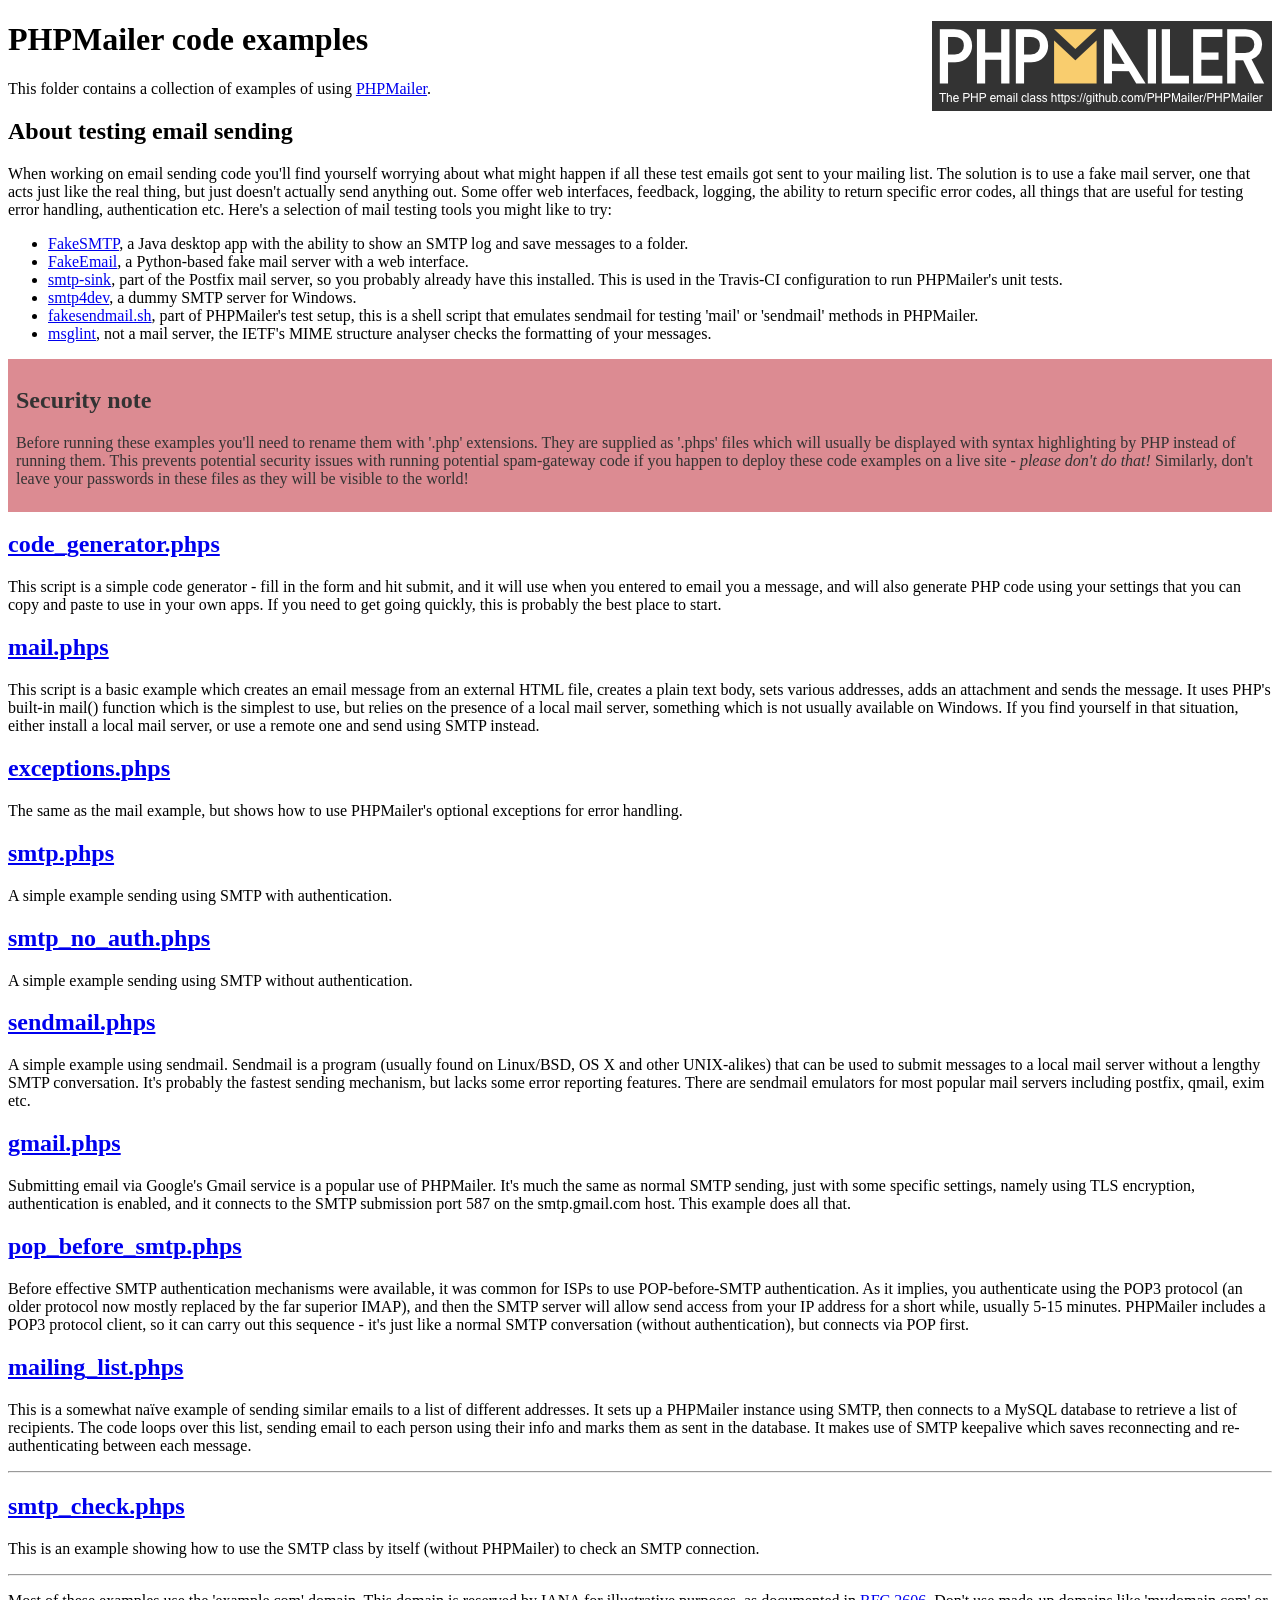
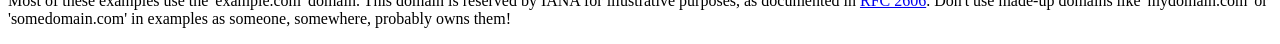
<file: Core/Extend/Vendor/PHPMailer/examples/index.html>
<!DOCTYPE html>
<html>
<head>
	<meta charset="UTF-8">
	<title>PHPMailer Examples</title>
</head>
<body>
<h1>PHPMailer code examples<a href="https://github.com/PHPMailer/PHPMailer"><img src="images/phpmailer.png" style="float:right; border:0;" alt="PHPMailer logo"></a></h1>
<p>This folder contains a collection of examples of using <a href="https://github.com/PHPMailer/PHPMailer">PHPMailer</a>.</p>
<h2>About testing email sending</h2>
<p>When working on email sending code you'll find yourself worrying about what might happen if all these test emails got sent to your mailing list. The solution is to use a fake mail server, one that acts just like the real thing, but just doesn't actually send anything out. Some offer web interfaces, feedback, logging, the ability to return specific error codes, all things that are useful for testing error handling, authentication etc. Here's a selection of mail testing tools you might like to try:</p>
<ul>
  <li><a href="https://github.com/Nilhcem/FakeSMTP">FakeSMTP</a>, a Java desktop app with the ability to show an SMTP log and save messages to a folder. </li>
  <li><a href="https://github.com/isotoma/FakeEmail">FakeEmail</a>, a Python-based fake mail server with a web interface.</li>
  <li><a href="http://www.postfix.org/smtp-sink.1.html">smtp-sink</a>, part of the Postfix mail server, so you probably already have this installed. This is used in the Travis-CI configuration to run PHPMailer's unit tests.</li>
  <li><a href="http://smtp4dev.codeplex.com">smtp4dev</a>, a dummy SMTP server for Windows.</li>
  <li><a href="https://github.com/PHPMailer/PHPMailer/blob/master/test/fakesendmail.sh">fakesendmail.sh</a>, part of PHPMailer's test setup, this is a shell script that emulates sendmail for testing 'mail' or 'sendmail' methods in PHPMailer.</li>
  <li><a href="http://tools.ietf.org/tools/msglint/">msglint</a>, not a mail server, the IETF's MIME structure analyser checks the formatting of your messages.</li>
</ul>
<div style="padding: 8px; color: #333333; background-color: #dc8b92">
<h2>Security note</h2>
<p>Before running these examples you'll need to rename them with '.php' extensions. They are supplied as '.phps' files which will usually be displayed with syntax highlighting by PHP instead of running them. This prevents potential security issues with running potential spam-gateway code if you happen to deploy these code examples on a live site - <em>please don't do that!</em> Similarly, don't leave your passwords in these files as they will be visible to the world!</p>
</div>
<h2><a href="code_generator.phps">code_generator.phps</a></h2>
<p>This script is a simple code generator - fill in the form and hit submit, and it will use when you entered to email you a message, and will also generate PHP code using your settings that you can copy and paste to use in your own apps. If you need to get going quickly, this is probably the best place to start.</p>
<h2><a href="mail.phps">mail.phps</a></h2>
<p>This script is a basic example which creates an email message from an external HTML file, creates a plain text body, sets various addresses, adds an attachment and sends the message. It uses PHP's built-in mail() function which is the simplest to use, but relies on the presence of a local mail server, something which is not usually available on Windows. If you find yourself in that situation, either install a local mail server, or use a remote one and send using SMTP instead.</p>
<h2><a href="exceptions.phps">exceptions.phps</a></h2>
<p>The same as the mail example, but shows how to use PHPMailer's optional exceptions for error handling.</p>
<h2><a href="smtp.phps">smtp.phps</a></h2>
<p>A simple example sending using SMTP with authentication.</p>
<h2><a href="smtp_no_auth.phps">smtp_no_auth.phps</a></h2>
<p>A simple example sending using SMTP without authentication.</p>
<h2><a href="sendmail.phps">sendmail.phps</a></h2>
<p>A simple example using sendmail. Sendmail is a program (usually found on Linux/BSD, OS X and other UNIX-alikes) that can be used to submit messages to a local mail server without a lengthy SMTP conversation. It's probably the fastest sending mechanism, but lacks some error reporting features. There are sendmail emulators for most popular mail servers including postfix, qmail, exim etc.</p>
<h2><a href="gmail.phps">gmail.phps</a></h2>
<p>Submitting email via Google's Gmail service is a popular use of PHPMailer. It's much the same as normal SMTP sending, just with some specific settings, namely using TLS encryption, authentication is enabled, and it connects to the SMTP submission port 587 on the smtp.gmail.com host. This example does all that.</p>
<h2><a href="pop_before_smtp.phps">pop_before_smtp.phps</a></h2>
<p>Before effective SMTP authentication mechanisms were available, it was common for ISPs to use POP-before-SMTP authentication. As it implies, you authenticate using the POP3 protocol (an older protocol now mostly replaced by the far superior IMAP), and then the SMTP server will allow send access from your IP address for a short while, usually 5-15 minutes. PHPMailer includes a POP3 protocol client, so it can carry out this sequence - it's just like a normal SMTP conversation (without authentication), but connects via POP first.</p>
<h2><a href="mailing_list.phps">mailing_list.phps</a></h2>
<p>This is a somewhat naïve example of sending similar emails to a list of different addresses. It sets up a PHPMailer instance using SMTP, then connects to a MySQL database to retrieve a list of recipients. The code loops over this list, sending email to each person using their info and marks them as sent in the database. It makes use of SMTP keepalive which saves reconnecting and re-authenticating between each message.</p>
<hr>
<h2><a href="smtp_check.phps">smtp_check.phps</a></h2>
<p>This is an example showing how to use the SMTP class by itself (without PHPMailer) to check an SMTP connection.</p>
<hr>
<p>Most of these examples use the 'example.com' domain. This domain is reserved by IANA for illustrative purposes, as documented in <a href="http://tools.ietf.org/html/rfc2606">RFC 2606</a>. Don't use made-up domains like 'mydomain.com' or 'somedomain.com' in examples as someone, somewhere, probably owns them!</p>
</body>
</html>
</file>
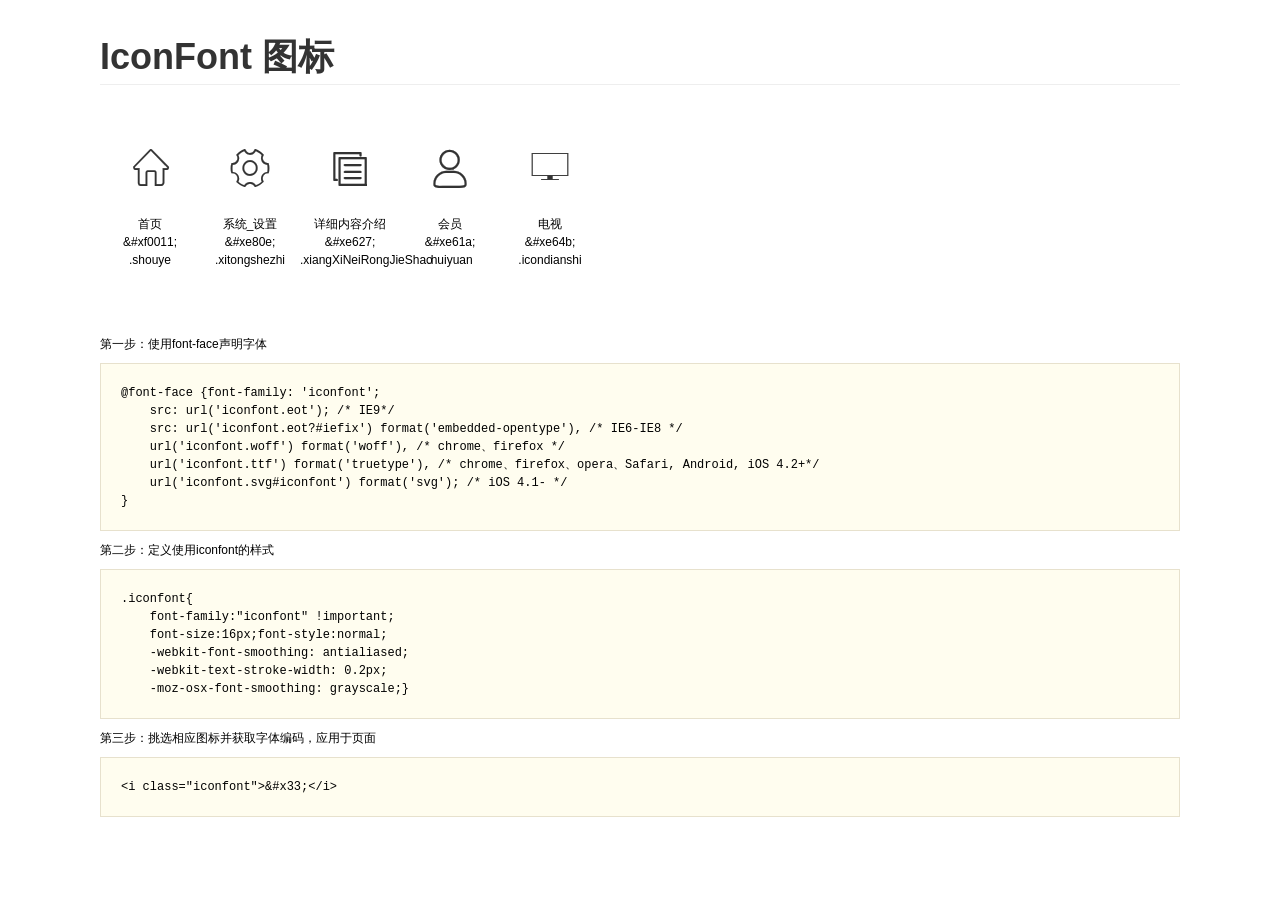
<file: Public/fonts/demo.html>
<!DOCTYPE html>
<html>
<head>
    <meta charset="utf-8"/>
    <title>IconFont</title>
    <link rel="stylesheet" href="demo.css">
    <link rel="stylesheet" href="iconfont.css">
</head>
<body>
    <div class="main">
        <h1>IconFont 图标</h1>
        <ul class="icon_lists clear">
            
                <li>
                <i class="icon iconfont">&#xf0011;</i>
                    <div class="name">首页</div>
                    <div class="code">&amp;#xf0011;</div>
                    <div class="fontclass">.shouye</div>
                </li>
            
                <li>
                <i class="icon iconfont">&#xe80e;</i>
                    <div class="name">系统_设置</div>
                    <div class="code">&amp;#xe80e;</div>
                    <div class="fontclass">.xitongshezhi</div>
                </li>
            
                <li>
                <i class="icon iconfont">&#xe627;</i>
                    <div class="name">详细内容介绍</div>
                    <div class="code">&amp;#xe627;</div>
                    <div class="fontclass">.xiangXiNeiRongJieShao</div>
                </li>
            
                <li>
                <i class="icon iconfont">&#xe61a;</i>
                    <div class="name">会员</div>
                    <div class="code">&amp;#xe61a;</div>
                    <div class="fontclass">.huiyuan</div>
                </li>
            
                <li>
                <i class="icon iconfont">&#xe64b;</i>
                    <div class="name">电视</div>
                    <div class="code">&amp;#xe64b;</div>
                    <div class="fontclass">.icondianshi</div>
                </li>
            
        </ul>


        <div class="helps">
            第一步：使用font-face声明字体
            <pre>
@font-face {font-family: 'iconfont';
    src: url('iconfont.eot'); /* IE9*/
    src: url('iconfont.eot?#iefix') format('embedded-opentype'), /* IE6-IE8 */
    url('iconfont.woff') format('woff'), /* chrome、firefox */
    url('iconfont.ttf') format('truetype'), /* chrome、firefox、opera、Safari, Android, iOS 4.2+*/
    url('iconfont.svg#iconfont') format('svg'); /* iOS 4.1- */
}
</pre>
第二步：定义使用iconfont的样式
            <pre>
.iconfont{
    font-family:"iconfont" !important;
    font-size:16px;font-style:normal;
    -webkit-font-smoothing: antialiased;
    -webkit-text-stroke-width: 0.2px;
    -moz-osx-font-smoothing: grayscale;}
</pre>
第三步：挑选相应图标并获取字体编码，应用于页面
<pre>
&lt;i class="iconfont"&gt;&amp;#x33;&lt;/i&gt;
</pre>
        </div>

    </div>
</body>
</html>
</file>
<file: pc/css/main.css>
/* RESET */
body,
div,
dl,
dt,
dd,
ul,
ol,
li,
h1,
h2,
h3,
h4,
h5,
h6,
pre,
code,
form,
fieldset,
legend,
input,
textarea,
p,
blockquote,
th,
td {
    margin: 0;
    padding: 0;
}

table {
    border-collapse: collapse;
    border-spacing: 0;
}

fieldset,
img {
    border: 0;
}

address,
caption,
cite,
code,
dfn,
em,
th,
var,
i {
    font-style: normal;
    font-weight: normal;
}

ol,
ul {
    list-style: none;
}

caption,
th {
    text-align: left;
}

h1,
h2,
h3,
h4,
h5,
h6 {
    font-size: 100%;
    font-weight: normal;
}

q:before,
q:after {
    content: '';
}

a:focus {
    outline-style: none;
}

abbr,
acronym {
    border: 0;
    font-variant: normal;
}

sup {
    vertical-align: text-top;
}

sub {
    vertical-align: text-bottom;
}

input,
textarea,
select {
    font-family: inherit;
    font-size: inherit;
    font-weight: inherit;
    *font-size: 100%;
}

textarea {
    resize: none
}

input::-ms-clear {
    display: none;
}

a,
a:focus,
a:hover {

    text-decoration: none;
}

body {
    font: 12px/1.3 Arial, "PingFang SC", "Hiragino Sans GB", "Microsoft YaHei", "WenQuanYi Micro Hei", sans-serif;
    overflow-x: hidden;
    color: #333;
    -webkit-font-smoothing: antialiased;
    font-family: "Roboto" !important;
    letter-spacing: 1px;
}

::selection {
    background: #eb7350;
    color: #fff;
}

:focus {
    outline-color: #eb7350;
}

/* header */
header .top-bar {
    height: 60px;
    font-size: 16px;
    color: #524F3F;
}

header .top-bar .infos {
    line-height: 60px;
    padding-left: 0;
}

header .top-bar .infos .phone {
    padding-right: 80px;
}

header .top-bar .infos>div {
    padding-left: 0;
}

header .top-bar img {
    padding-right: 5px;
}

header .top-bar .top-share {
    padding: 20px 0;

}

header .top-bar .medias {
    padding-left: 13%;
    padding-right: 0;
}

header .top-bar .top-share a {
    display: block;
    width: 20px;
    height: 20px;
    float: left;
    margin: 0 10px;
    box-sizing: border-box;
}

header .top-bar .top-share a:last-child {
    margin: 0;
}

header .top-bar .top-share img {
    max-width: 100%;
    height: auto;

}

header .nav {
    height: 180px;
    box-shadow: 1px 4px 15px 0px rgba(13, 14, 15, 0.3);
}

header .nav .logo {
    position: relative;
    padding: 40px 0;
}

header .nav .logo img {
    width: 80%;
}


header .nav .list li {
    float: left;

}

header .nav .list li a {
    font-size: 22px;
    color: #706F74;
    line-height: 178px;
    padding: 20px;
    text-transform: uppercase;
}

header .nav .list,
header .nav .list li:last-child a {
    padding-right: 0;
}

header .nav .list a:hover {
    text-decoration: none;
    color: #2011;
}

header .nav .list .nav-active a {
    color: #201156;
}

/* index */
.index .swiper-wrapper img {
    max-width: 100%;
}

.index .swiper-pagination-bullet-active {
    background-color: #fff;
}


/* odds */
.index .odds {
    margin: 36px 0;
}

.index .odds img,
.index .product img,
.index .about img,
.index .contact img {
    max-width: 100%;
    height: 100%;
}

.index .odds h3,
.index .product h3,
.index .news h3,
.index .about h3,
.index .contact h3 {
    text-align: center;
    margin-bottom: 55px;
    text-align: center;
    color: #1f1155;
    text-transform: uppercase;
    font-size: 42px;
    font-weight: 800;
    position: relative;
}


.index .odds h3::before,
.index .odds h3::after,
.index .product h3::before,
.index .product h3::after,
.index .news h3::before,
.index .news h3::after,
.index .about h3::before,
.index .about h3::after,
.index .contact h3::before,
.index .contact h3::after {
    content: "";
    width: 200px;
    height: 2px;
    line-height: 2px;
    background-color: #f27021;
    position: absolute;
    bottom: -20px;
    left: 50%;
    transform: translateX(-50%);
}

.index .odds .box {
    background-color: #b4b4b4;
}

.index .odds .box .list {
    padding: 50px 0;
}


.index .odds .box .list .box-img {
    min-height: 142px;
}

.index .odds .box .list .ico {
    padding-bottom: 35px;
    min-height: 270px;
}

.index .odds .box .list .ico:nth-child(4) p {
    width: 180px;
}

.index .odds .box .list .ico:nth-child(5) p {
    width: 260px;
}

.index .odds .box .list .box-img {
    text-align: center;
}

.index .odds .box .list p {
    width: 200px;
    margin: 0 auto;
    font-size: 22px;
    text-align: center;
    line-height: 1.4;
    color: #fff;
    padding: 20px 0;
    text-transform: uppercase;
}


/* product */

.index .product .list .imgs,
.index .product .list .txt {
    padding: 0;
    margin: 0;
    height: 640px;
    position: relative;
}

.index .product .list .txt .box {
    width: 80%;
    position: absolute;
    top: 65%;
    left: 50%;
    transform: translate(-50%, -50%);
}


.index .product .list .txt .title {
    width: 100%;
    font-size: 24px;
    color: #1f1155;
    line-height: 1.4;
    padding-bottom: 30px;
    align-items: center;
    justify-content: center;
}

.index .product .list .txt {
    font-size: 20px;
    line-height: 1.4;
    color: #727275;
}

/* news */
.index .news {
    padding: 50px 0 10px 0;
    border-top: 10px solid #c5c4ca;
    border-bottom: 10px solid #c5c4ca;
}

.index .news .box {
    width: 100%;
    padding: 30px 0;
    position: relative;
}

.index .news .box .news-box {
    width: 50%;
    display: block;
}

.index .news .box .txt {
    text-transform: uppercase;
    line-height: 1.4;
    font-size: 18px;
    color: #252527;
    padding: 27px 32px;
    background: url("../images/border-left.png")no-repeat;
    background-size: 98%;
    font-weight: 600;
}

.index .news .box .border-right .txt {
    background: url("../images/border-right.png")no-repeat;
    background-size: 98%;
    padding: 40px 38px;
}

.index .news .box .last .txt {
    padding: 15px 40px;
}

.index .news .box .line {
    width: 2px;
    height: 100%;
    background-color: #727273;
    position: absolute;
    top: 0;
    left: 50%;
    transform: translateX(-50%);
}

.index .news .box .line::after {
    content: "";
    position: absolute;
    bottom: 0;
    left: -2px;
    width: 6px;
    height: 6px;
    border-radius: 50%;
    background-color: #727273;

}

.index .news .box .news-box .voice {
    padding: 15px 0 0 15px;
}

.index .news .more {
    display: block;
    width: 156px;
    height: 56px;
    line-height: 56px;
    text-align: center;
    background-color: #f27021;
    color: #fff;
    border-radius: 10px;
    font-size: 20px;
    text-transform: uppercase;
    margin: 30px auto;
}


/* abotu */
.index .about {
    padding-top: 50px;
}

.index .about .content {
    background: url("../images/about-bg.png")no-repeat;
    background-size: cover;
    padding: 60px 0;
}

.index .about .content .top {
    color: #fff;
}

.index .about .content .top .box-img {
    padding-left: 0;
}

.index .about .content .top .txt {
    padding-right: 0;
}

.index .about .content .top .title {
    font-size: 20px;
    line-height: 1.4;
    font-weight: 600;
    padding: 30px 0;
}

.index .about .content .top .txt p {
    font-size: 18px;
    line-height: 1.5;
}

.index .about .lines {
    width: 100%;
    height: 5px;
    background-color: #fff;
    margin: 30px 0;
}

.index .about h5 {
    text-align: center;
    font-size: 26px;
    text-align: center;
    color: #fff;
    font-weight: 600;

}

.index .about .list .box-img {
    text-align: center;
    padding: 20px 0;
}

.index .about .list .imgs .images {
    text-align: center;
}


/* contact */
.index .contact {
    padding: 50px 0;
}

.index .contact .title {
    font-size: 16px;
    padding-bottom: 20px;
    text-align: center;
}

.index .contact .lines {
    width: 100%;
    height: 1px;
    background-color: #000;
}

.index .contact .list .title {
    font-size: 20px;
    color: #98979C;
    text-align: left;
    text-transform: capitalize;
    padding: 50px 0 10px 15px;
}

.index .contact .list .title span {
    color: #FF0202;

}

.index .contact .list .box .box-img {
    margin-bottom: 30px;
}

.index .contact form {
    margin-bottom: 50px;
    text-align: center;
}

.index .contact form .box {
    font-size: 16px;
    padding-bottom: 30px;
    text-align: left;
}

.index .contact form .box .box-left {
    text-align: right;
}

.index .contact form .box p {
    font-weight: 500;
    padding-bottom: 5px;
}

.index .contact form .box input {
    width: 90%;
    height: 34px;
    line-height: 34px;
    border: none;
    border: 1px solid #a3a49f;
    background-color: #f1f0f0;
    padding-left: 15px;
}

.index .contact form .box p span {
    color: red;
    font-size: 16px;
}

.index .contact form .box textarea {
    width: 90%;
    height: 180px;
    border: none;
    border: 1px solid #a3a49f;
    background-color: #f1f0f0;
    padding-left: 15px;
}

.index .contact form .submit-btn {
    width: 192px;
    height: 52px;
    border: none;
    border-radius: 8px;
    line-height: 52px;
    text-align: center;
    color: #fff;
    background-color: #1f1155;
    font-weight: 600;
    font-size: 24px;
    margin-left: 345px;
}

.index .contact .details .boxs .boxs-img {
    text-align: center;
}

.index .contact .details .boxs {
    padding-bottom: 11%;

}

.index .contact .details .boxs-txt {
    line-height: 1.4;
    font-size: 24px;
    color: #737277;

}

.index .contact .details .boxs:last-child {
    padding-bottom: 0;
}





/* footer */
footer .info {
    height: 120px;
    background-color: #f2f1f1;
}

footer .info .box {
    padding-top: 15px;
    font-size: 14px;
}

footer .info p {
    text-align: center;
    padding: 20px 0;
    font-size: 16px;
}

footer .info .box img {
    padding-right: 10px;
}

footer .copy {
    height: 60px;
    line-height: 60px;
    text-align: center;
    font-size: 24px;
    color: #fff;
    background-color: #1f1155;
}

.goTop {
    position: fixed;
    bottom: 10rem;
    right: 0;
    display: none;
    width: 58px;
    height: 58px;
    text-align: center;
    border-radius: 10px;
    font-size: 18px;
    background: #1f1155;
    color: #fff;
    cursor: pointer;
}

.goTop .topIcon {
    display: inline-block;
    width: 18px;
    height: 18px;
    border-top: 2px solid;
    border-left: 2px solid #fff;
    transform: rotate(45deg);
    position: absolute;
    top: 15px;
    left: 36%;
}


.goTop p {
    font-size: 16px;
    padding-top: 32px;
}

/* 响应式处理 */
@media screen and (max-width:1920px) {

    .index .list .content {
        height: 360px;
    }
}

@media screen and (max-width:1366px) {

    .index .list .content {
        min-height: 380px;
    }
}
</file>
<file: wap/css/main.css>
/* header */

header .top-bar {
    height: 60px;
    line-height: 60px;
}

header .top-bar span {
    font-size: 14px;
}

.logo {
    box-shadow: 1px 4px 15px 0px rgba(13, 14, 15, 0.3);

}

.logo a {
    display: block;
    padding: 20px;
}

.logo a img {
    width: 60%;
}

.logo a img,
.index img,
.index .swiper-slide img,
.index .about img,
.index .partners img {
    max-width: 100%;
    height: auto;
}

/* index */
/* odds */
.index h3 {
    text-align: center;
    color: #1f1155;
    text-transform: uppercase;
    font-size: 18px;
    font-weight: 600;
    position: relative;
}

.index h3::after {
    content: "";
    width: 100px;
    height: 1px;
    line-height: 1px;
    background-color: #f27021;
    position: absolute;
    bottom: -10px;
    left: 50%;
    transform: translateX(-50%);
}

.index .odds {
    padding: 5% 0;
}

.index .odds .box {
    background-color: #b4b4b4;
    padding: 20px 0;
    margin: 20px 0;
    text-align: center;
}

.index .odds .box p {
    padding: 10px 10%;
    line-height: 1.4;
    font-size: 14px;
    color: #fff;
    text-transform: uppercase;
}

.index .odds .box .ico .box-img {
    height: 70px;
    line-height: 70px;
}

.index .odds .box .ico:nth-child(5) img {
    width: 26%;
}

.index .odds .box img {
    width: 30%;
}

/* product */

.index .product .list {
    padding: 30px 5%;
}

.index .product .list .txt {
    padding-bottom: 30px;
}

.index .product .list .title {
    color: #1f1155;
    font-weight: 600;
    line-height: 1.4;
    padding: 8px 0;
}

.index .product .list .content {
    color: #727275;
    line-height: 1.4;
}



/* news */

.index .news {
    padding: 50px 0 10px 0;
    border-top: 10px solid #c5c4ca;
    border-bottom: 10px solid #c5c4ca;
}

.index .news .box {
    width: 100%;
    padding: 30px 5%;
    position: relative;
    padding-bottom: 1px;
}

.index .news .box .news-box {
    display: block;
    padding: 5%;
    box-shadow: 1px 4px 15px 0px rgba(13, 14, 15, 0.3);
    margin-bottom: 15px;
}

.index .news .box .news-box .voice {
    width: 30px;
    height: 30px;
    float: left;
    margin-right: 10px;
}

.index .news .box .news-box .txt {
    width: 85%;
    float: left;
    font-size: 15px;
    font-weight: 600;
    line-height: 1.4;
    color: #252527;
}


.index .news .more {
    display: block;
    width: 110px;
    height: 30px;
    line-height: 30px;
    text-align: center;
    background-color: #f27021;
    color: #fff;
    border-radius: 10px;
    font-size: 14px;
    text-transform: uppercase;
    margin: 20px auto;
}


.index .about {
    padding: 30px 0;
}

.index .about .content {
    margin: 20px 0;
    padding: 30px 5%;
    background: url("../images/about-bg.png")no-repeat;
    background-size: cover;
}

.index .about .content .txt {
    color: #fff;
    line-height: 1.4;
}

.index .about .content .box-img {
    padding-bottom: 10px;
    text-align: center;
}

.index .about .content .title {
    font-size: 16px;
    font-weight: 600;
    padding-bottom: 10px;
}

.index .about .content .lines {
    width: 100%;
    height: 3px;
    background-color: #fff;
    margin: 30px 0;
}

.index .about .content h5 {
    text-align: center;
    font-weight: 600;
    line-height: 1.4;
    text-transform: uppercase;
    color: #fff;
    font-size: 16px;
    padding-bottom: 15px;
}

.index .about .content .list .imgs .images {
    width: 33%;
    float: left;
    padding-right: 2%;
}

.index .swiper-pagination-bullet-active {
    background: #1f1155
}

/* contact */
.index .contact .list {
    padding: 30px 5%;
}


.index .contact .list .title {
    padding: 6px 0;
    color: #98979C;
}

.index .contact .list .title span {
    color: red;
}

.index .contact form span {
    color: red;
}

.index .contact .form-box .box {
    width: 48%;
    float: left;
    margin-right: 4%;
    padding-bottom: 10px;
}

.index .contact .form-box .box .box-left {
    padding-bottom: 5px;
    color: #98979c;
    font-size: 14px;
}


.index .contact .form-box .box:nth-child(2n) {
    margin-right: 0;
}

.index .contact .form-box .box input {
    width: 100%;
    height: 26px;
    line-height: 26px;
    padding-left: 10px;
    border: 1px solid #a3a49f;
    background-color: #f1f0f0;
}

.index .contact .form-box .box:last-child {
    width: 100%;
    margin-right: 0;
}

.index .contact .form-box .box textarea {
    width: 100%;
    height: 80px;
    border: 1px solid #a3a49f;
    background-color: #f1f0f0;
}

.index .contact form .box-btns {
    text-align: center;
}

.index .contact form .submit-btn {
    width: 100px;
    height: 36px;
    line-height: 36px;
    border: none;
    border-radius: 8px;
    text-align: center;
    color: #fff;
    background-color: #1f1155;
    font-weight: 600;
    font-size: 16px;
}

.index .contact .details {
    padding: 20px 5%;
}

.index .contact .details .boxs {
    padding-bottom: 10px;
}

.index .contact .details .boxs-img {
    width: 21px;
    float: left;
    margin-right: 10px;
    text-align: center;
}

.index .contact .details .boxs-txt {
    float: left;
    width: 90%;
    line-height: 1.4;
    font-size: 15px;
    color: #737277;
}

.index .contact .details .emails {
    color: #737277;
}

.index .contact .details .boxs:nth-child(3) .boxs-txt {
    line-height: 29px;
}

.index .contact .details .boxs:nth-child(3) img {
    width: 80%;
}





/* footer */
footer .info img {
    max-width: 100%;
    height: auto;
}

footer .info .box {
    background-color: #f2f1f1;
}

footer .info .box .box-img {
    width: 8%;
    margin-right: 5px;
    float: left;
}

footer .info ul {
    padding: 10px;
}

footer .info .box .txt {
    float: left;
    width: 90%;
}


footer .info ul li {
    font-size: 16px;
    line-height: 1.4;
    overflow: hidden;
    padding: 8px;
    padding-left: 10%;
    word-wrap: break-word;
    word-break: normal;
}

footer .info ul li:last-child {
    font-size: 14px;
}

footer .info .copy {
    font-size: 16px;
    padding: 2% 12%;
    line-height: 1.4;
    text-transform: uppercase;
    background: #1f1155;
    color: #fff;
}


.goTop {
    position: fixed;
    bottom: 6rem;
    right: 0;
    display: none;
    width: 45px;
    height: 45px;
    text-align: center;
    border-radius: 10px;
    font-size: 18px;
    background: #1f1155;
    color: #fff;
    cursor: pointer;
    z-index: 999;
}

.goTop .topIcon {
    display: inline-block;
    width: 12px;
    height: 12px;
    border-top: 2px solid;
    border-left: 2px solid #fff;
    transform: rotate(45deg);
    position: absolute;
    top: 12px;
    left: 36%;

}


.goTop p {
    font-size: 14px;
    padding-top: 25px;
}


header .menu {
    position: fixed;
    top: 35px;
    right: 20px;
    z-index: 9999;
}

header .menu img {
    width: 60%;
}

header .menu .nav-ul {
    position: absolute;
    top: 35px;
    left: -45px;
    background-color: #1f1155;
    padding: 10px;
    display: none;
}

header .menu .nav-ul a {
    color: #fff;
    display: block;
    padding-bottom: 10px;
}
</file>
<file: Public/fonts/demo.css>
*{margin: 0;padding: 0;list-style: none;}
/*
KISSY CSS Reset
理念：1. reset 的目的不是清除浏览器的默认样式，这仅是部分工作。清除和重置是紧密不可分的。
2. reset 的目的不是让默认样式在所有浏览器下一致，而是减少默认样式有可能带来的问题。
3. reset 期望提供一套普适通用的基础样式。但没有银弹，推荐根据具体需求，裁剪和修改后再使用。
特色：1. 适应中文；2. 基于最新主流浏览器。
维护：玉伯<lifesinger@gmail.com>, 正淳<ragecarrier@gmail.com>
 */

/** 清除内外边距 **/
body, h1, h2, h3, h4, h5, h6, hr, p, blockquote, /* structural elements 结构元素 */
dl, dt, dd, ul, ol, li, /* list elements 列表元素 */
pre, /* text formatting elements 文本格式元素 */
form, fieldset, legend, button, input, textarea, /* form elements 表单元素 */
th, td /* table elements 表格元素 */ {
  margin: 0;
  padding: 0;
}

/** 设置默认字体 **/
body,
button, input, select, textarea /* for ie */ {
  font: 12px/1.5 tahoma, arial, \5b8b\4f53, sans-serif;
}
h1, h2, h3, h4, h5, h6 { font-size: 100%; }
address, cite, dfn, em, var { font-style: normal; } /* 将斜体扶正 */
code, kbd, pre, samp { font-family: courier new, courier, monospace; } /* 统一等宽字体 */
small { font-size: 12px; } /* 小于 12px 的中文很难阅读，让 small 正常化 */

/** 重置列表元素 **/
ul, ol { list-style: none; }

/** 重置文本格式元素 **/
a { text-decoration: none; }
a:hover { text-decoration: underline; }


/** 重置表单元素 **/
legend { color: #000; } /* for ie6 */
fieldset, img { border: 0; } /* img 搭车：让链接里的 img 无边框 */
button, input, select, textarea { font-size: 100%; } /* 使得表单元素在 ie 下能继承字体大小 */
/* 注：optgroup 无法扶正 */

/** 重置表格元素 **/
table { border-collapse: collapse; border-spacing: 0; }

/* 清除浮动 */
.ks-clear:after, .clear:after {
  content: '\20';
  display: block;
  height: 0;
  clear: both;
}
.ks-clear, .clear {
  *zoom: 1;
}

.main {padding: 30px 100px;}
.main h1{font-size:36px; color:#333; text-align:left;margin-bottom:30px; border-bottom: 1px solid #eee;}

.helps{margin-top:40px;}
.helps pre{
  padding:20px;
  margin:10px 0;
  border:solid 1px #e7e1cd;
  background-color: #fffdef;
  overflow: auto;
}

.icon_lists li{
  float:left;
  width: 100px;
  height:180px;
  text-align: center;
}
.icon_lists .icon{
  font-size: 42px;
  line-height: 100px;
  margin: 10px 0;
  color:#333;
  -webkit-transition: font-size 0.25s ease-out 0s;
  -moz-transition: font-size 0.25s ease-out 0s;
  transition: font-size 0.25s ease-out 0s;

}
.icon_lists .icon:hover{
  font-size: 100px;
}
</file>
<file: Public/fonts/iconfont.css>
@font-face {font-family: "iconfont";
  src: url('iconfont.eot'); /* IE9*/
  src: url('iconfont.eot?#iefix') format('embedded-opentype'), /* IE6-IE8 */
  url('iconfont.woff') format('woff'), /* chrome, firefox */
  url('iconfont.ttf') format('truetype'), /* chrome, firefox, opera, Safari, Android, iOS 4.2+*/
  url('iconfont.svg#iconfont') format('svg'); /* iOS 4.1- */
}

.iconfont {
  font-family:"iconfont" !important;
  font-size:16px;
  font-style:normal;
  -webkit-font-smoothing: antialiased;
  -webkit-text-stroke-width: 0.2px;
  -moz-osx-font-smoothing: grayscale;
}
.icon-1:before { content: "\f0011"; }
.icon-2:before { content: "\e80e"; }
.icon-3:before { content: "\e627"; }
.icon-4:before { content: "\e61a"; }
.icon-5:before { content: "\e64b"; }
</file>
